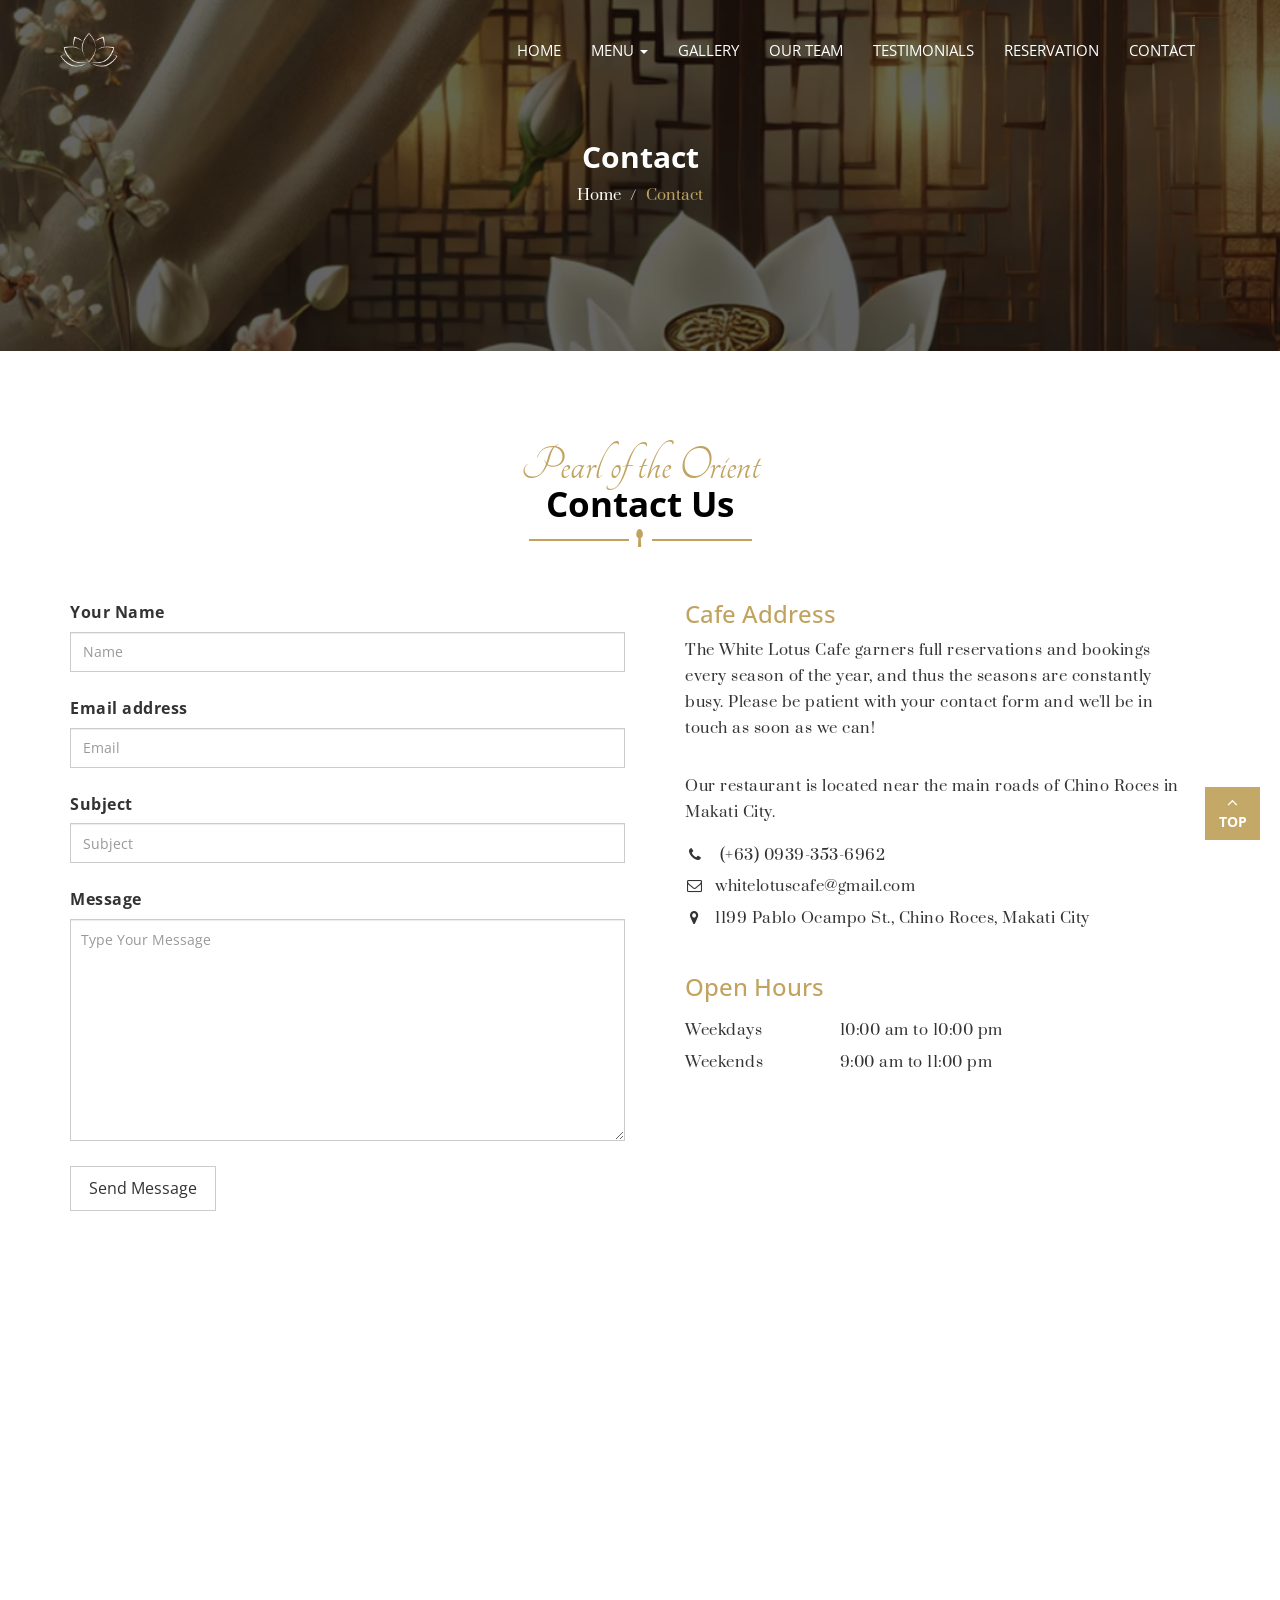
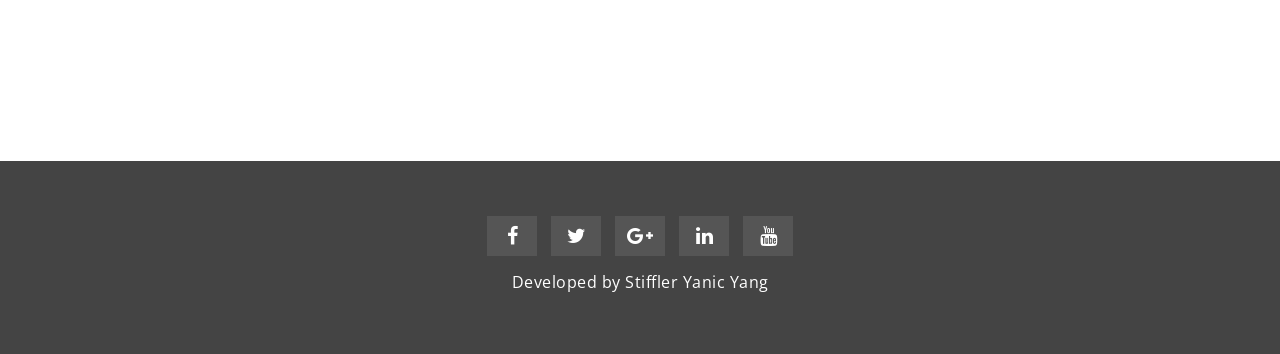
<file: contact.html>
<!DOCTYPE html>
<html lang="en">
<head>
    <meta charset="utf-8">
    <meta http-equiv="X-UA-Compatible" content="IE=edge">
    <meta name="viewport" content="width=device-width, initial-scale=1">    
    <title>WLC | Home</title>

    <!-- Favicon -->
    <link rel="shortcut icon" href="assets/img/favicon.ico" type="image/x-icon">

    <!-- Font awesome -->
    <link href="assets/css/font-awesome.css" rel="stylesheet">
    <!-- Bootstrap -->
    <link href="assets/css/bootstrap.css" rel="stylesheet">   
    <!-- Slick slider -->
    <link rel="stylesheet" type="text/css" href="assets/css/slick.css">    
    <!-- Date Picker -->
    <link rel="stylesheet" type="text/css" href="assets/css/bootstrap-datepicker.css">    
    <!-- Fancybox slider -->
    <link rel="stylesheet" href="assets/css/jquery.fancybox.css" type="text/css" media="screen" /> 
    <!-- Theme color -->
    <link id="switcher" href="assets/css/theme-color/default-theme.css" rel="stylesheet">     

    <!-- Main style sheet -->
    <link href="style.css" rel="stylesheet">    


    <!-- Google Fonts -->
    <link href='https://fonts.googleapis.com/css?family=Tangerine' rel='stylesheet' type='text/css'>        
    <link href='https://fonts.googleapis.com/css?family=Open+Sans' rel='stylesheet' type='text/css'>
    <link href='https://fonts.googleapis.com/css?family=Prata' rel='stylesheet' type='text/css'>
    

    <!-- HTML5 shim and Respond.js for IE8 support of HTML5 elements and media queries -->
    <!-- WARNING: Respond.js doesn't work if you view the page via file:// -->
    <!--[if lt IE 9]>
    <script src="https://oss.maxcdn.com/html5shiv/3.7.2/html5shiv.min.js"></script>
    <script src="https://oss.maxcdn.com/respond/1.4.2/respond.min.js"></script>
    <![endif]-->

</head>




<body>  
<!-- Pre Loader -->
<div id="aa-preloader-area">
    <div class="mu-preloader">
    <img src="assets/img/preloader.gif" alt=" loader img">
    </div>
</div>
<!--START SCROLL TOP BUTTON -->
    <a class="scrollToTop" href="#">
    <i class="fa fa-angle-up"></i>
    <span>Top</span>
    </a>
<!-- END SCROLL TOP BUTTON -->

  <!-- Start header section -->
  <header id="mu-header">  
    <nav class="navbar navbar-default mu-main-navbar" role="navigation">  
      <div class="container">
        <div class="navbar-header">
          <!-- FOR MOBILE VIEW COLLAPSED BUTTON -->
          <button type="button" class="navbar-toggle collapsed" data-toggle="collapse" data-target="#navbar" aria-expanded="false" aria-controls="navbar">
            <span class="sr-only">Toggle navigation</span>
            <span class="icon-bar"></span>
            <span class="icon-bar"></span>
            <span class="icon-bar"></span>
          </button>
          <!-- LOGO -->                                                        
          <a class="navbar-brand" href="index.html"><img src="assets/img/logo.png" alt="Logo img"></a> 
        </div>
        <div id="navbar" class="navbar-collapse collapse">
            <ul id="top-menu" class="nav navbar-nav navbar-right mu-main-nav">
              <li><a href="index.html">HOME</a></li>
              <li class="dropdown">
                <a class="dropdown-toggle" data-toggle="dropdown" href="">MENU <span class="caret"></span></a>
                <ul class="dropdown-menu" role="menu">                
                  <li><a href="menu.html">Restaurant Menu</a></li>
                  <li><a href="regions.html">Regions</a></li>                                        
                </ul>
              </li>                         
                                   
              <li><a href="gallery.html">GALLERY</a></li>
              <li><a href="team.html">OUR TEAM</a></li>
              <li><a href="testimonials.html">TESTIMONIALS</a></li>
              <li><a href="reservation.html">RESERVATION</a></li>  
              <li><a href="contact.html">CONTACT</a></li> 
            </ul>                            
          </div><!--/.nav-collapse -->        
      </div>          
    </nav> 
  </header>
  <!-- End header section -->
 
  <!-- Start Blog banner  -->
  <section id="mu-blog-banner">
    <div class="container">
      <div class="mu-blog-banner-area">
        <h2>Contact</h2>
        <ol class="breadcrumb">
          <li><a href="index.html">Home</a></li>          
          <li class="active">Contact</li>
        </ol>
      </div>
    </div>
  </section>
  <!-- End Blog banner -->  
 

  
  
  <!-- Start Contact section -->
  <section id="mu-contact">
    <div class="container">
      <div class="row">
        <div class="col-md-12">
          <div class="mu-contact-area">
            <div class="mu-title">
              <span class="mu-subtitle">Pearl of the Orient</span>
              <h2>Contact Us</h2>
              <i class="fa fa-spoon"></i>              
              <span class="mu-title-bar"></span>
            </div>
            <div class="mu-contact-content">
              <div class="row">
                <div class="col-md-6">
                  <div class="mu-contact-left">
                    <form class="mu-contact-form">
                      <div class="form-group">
                        <label for="name">Your Name</label>
                        <input type="text" class="form-control" id="name" placeholder="Name">
                      </div>
                      <div class="form-group">
                        <label for="email">Email address</label>
                        <input type="email" class="form-control" id="email" placeholder="Email">
                      </div>                      
                      <div class="form-group">
                        <label for="subject">Subject</label>
                        <input type="text" class="form-control" id="subject" placeholder="Subject">
                      </div>
                      <div class="form-group">
                        <label for="message">Message</label>                        
                        <textarea class="form-control" id="message" cols="30" rows="10" placeholder="Type Your Message"></textarea>
                      </div>                      
                      <button type="submit" class="mu-send-btn">Send Message</button>
                    </form>
                  </div>
                </div>
                <div class="col-md-6">
                  <div class="mu-contact-right">
                    <div class="mu-contact-widget">
                      <h3>Cafe Address</h3>
                      <p>The White Lotus Cafe garners full reservations and bookings every season of the year, and thus the seasons are constantly busy. Please be patient with your contact form and we'll be in touch as soon as we can!</p>
                      <br><p>Our restaurant is located near the main roads of Chino Roces in Makati City. </p>
                      <address>
                        <p><i class="fa fa-phone"></i> (+63) 0939-353-6962</p>
                        <p><i class="fa fa-envelope-o"></i>whitelotuscafe@gmail.com</p>
                        <p><i class="fa fa-map-marker"></i>1199 Pablo Ocampo St., Chino Roces, Makati City</p>
                      </address>
                    </div>
                    <div class="mu-contact-widget">
                      <h3>Open Hours</h3>                      
                      <address>
                        <p><span>Weekdays</span> 10:00 am to 10:00 pm</p>
                        <p><span>Weekends</span> 9:00 am to 11:00 pm</p>
                      </address>
                    </div>
                  </div>
                </div>
              </div>
            </div>
          </div>
        </div>
      </div>
    </div>
  </section>
  <!-- End Contact section -->

  <section id="mu-map">
    <iframe src="https://www.google.com/maps/embed?pb=!1m18!1m12!1m3!1d3861.5718616248782!2d121.01243577510552!3d14.566458885915894!2m3!1f0!2f0!3f0!3m2!1i1024!2i768!4f13.1!3m3!1m2!1s0x3397c9080e6f2abd%3A0x1d5b9be15aad02!2sMap%C3%BAa%20University%20Makati!5e0!3m2!1sen!2sph!4v1741979671880!5m2!1sen!2sph" width="100%" height="100%" frameborder="0"allowfullscreen></iframe>
  </section>

  <footer id="mu-footer">
    <div class="container">
      <div class="row">
        <div class="col-md-12">
        <div class="mu-footer-area">
           <div class="mu-footer-social">
            <a href="fb.com/syjyang"><span class="fa fa-facebook"></span></a>
            <a href="x.com/ync_yng"><span class="fa fa-twitter"></span></a>
            <a href="googleplus.com"><span class="fa fa-google-plus"></span></a>
            <a href="linkedin.com"><span class="fa fa-linkedin"></span></a>
            <a href="youtube.com"><span class="fa fa-youtube"></span></a>
          </div>
          <div class="mu-footer-copyright">
            <p>Developed by Stiffler Yanic Yang</p>
          </div>         
        </div>
      </div>
      </div>
    </div>
  </footer>
  <!-- End Footer -->
  
  <!-- jQuery library -->
  <script src="assets/js/jquery.min.js"></script>  
  <!-- Include all compiled plugins (below), or include individual files as needed -->
  <script src="assets/js/bootstrap.js"></script>   
  <!-- Slick slider -->
  <script type="text/javascript" src="assets/js/slick.js"></script>
  <!-- Counter -->
  <script type="text/javascript" src="assets/js/waypoints.js"></script>
  <script type="text/javascript" src="assets/js/jquery.counterup.js"></script>
  <!-- Date Picker -->
  <script type="text/javascript" src="assets/js/bootstrap-datepicker.js"></script> 
  <!-- Mixit slider -->
  <script type="text/javascript" src="assets/js/jquery.mixitup.js"></script>
  <!-- Add fancyBox -->        
  <script type="text/javascript" src="assets/js/jquery.fancybox.pack.js"></script>

  <!-- Custom js -->
  <script src="assets/js/custom.js"></script> 

  </body>
</html>
</file>
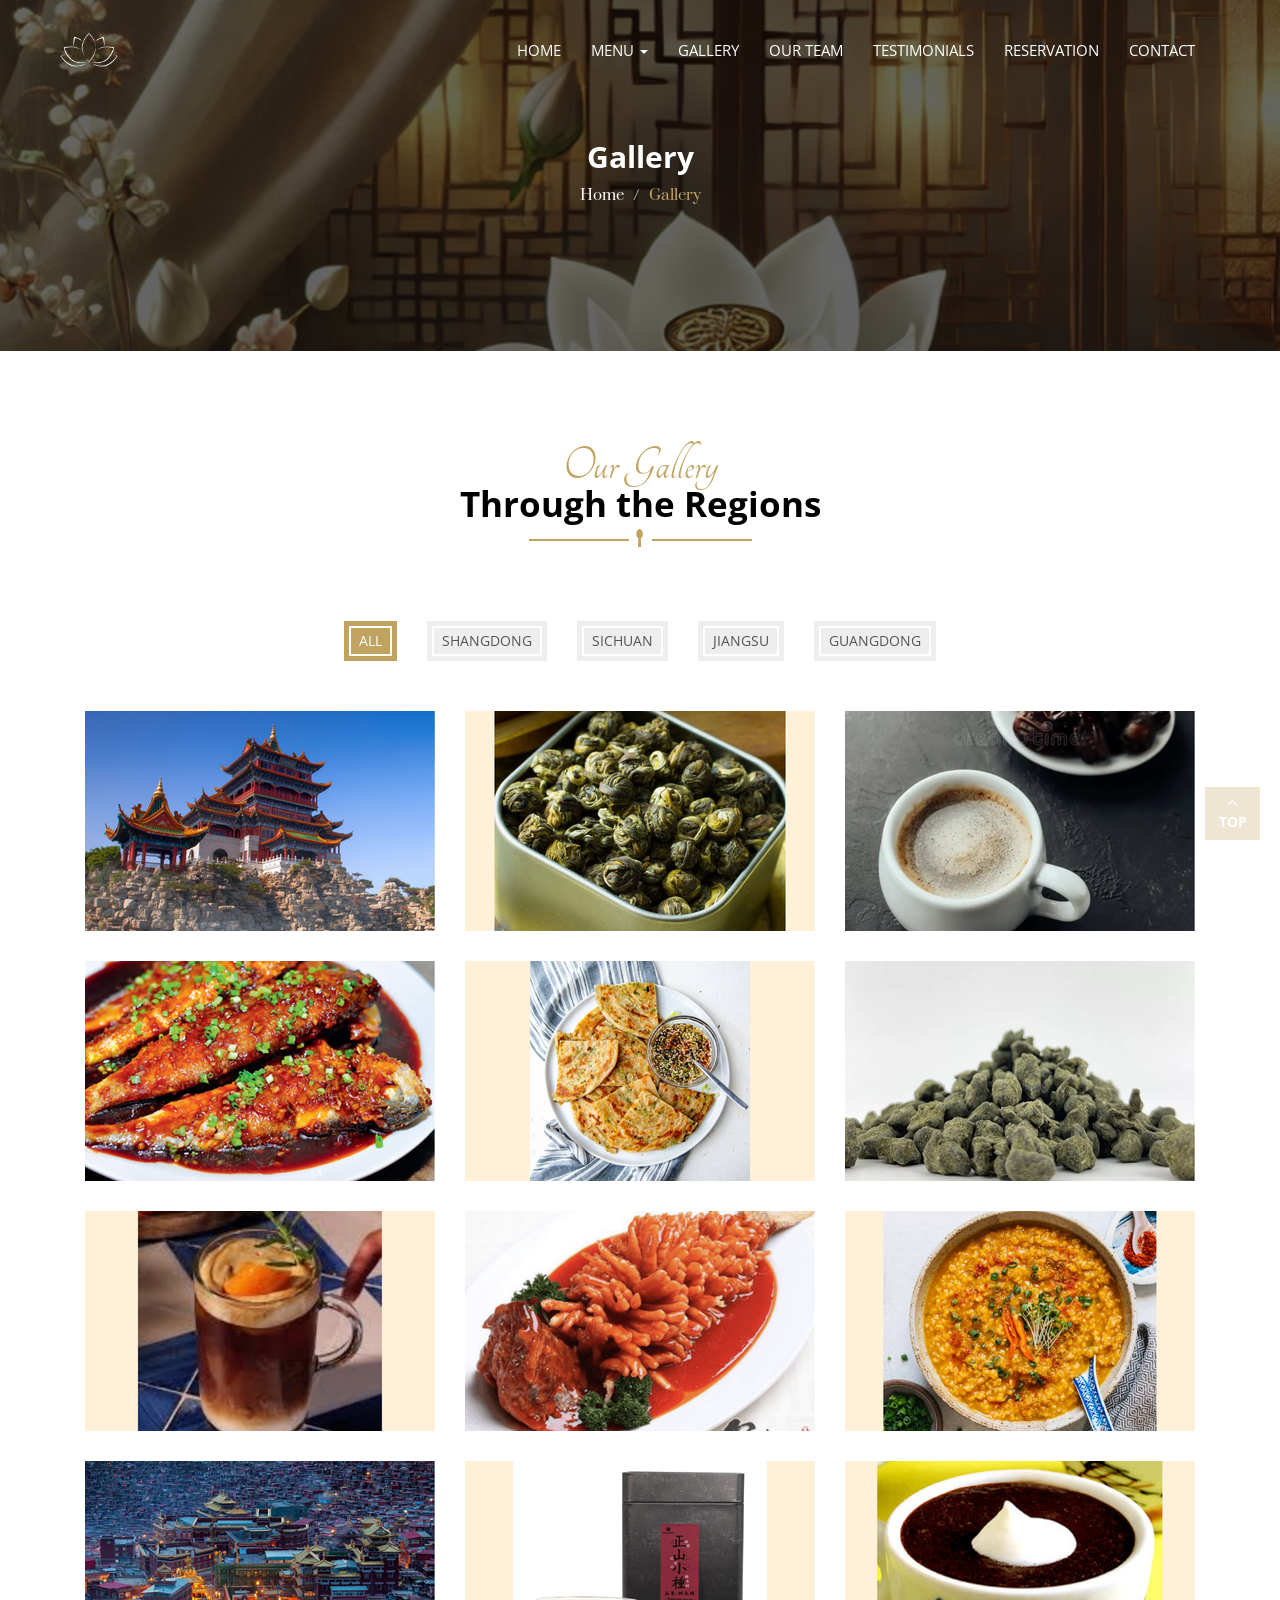
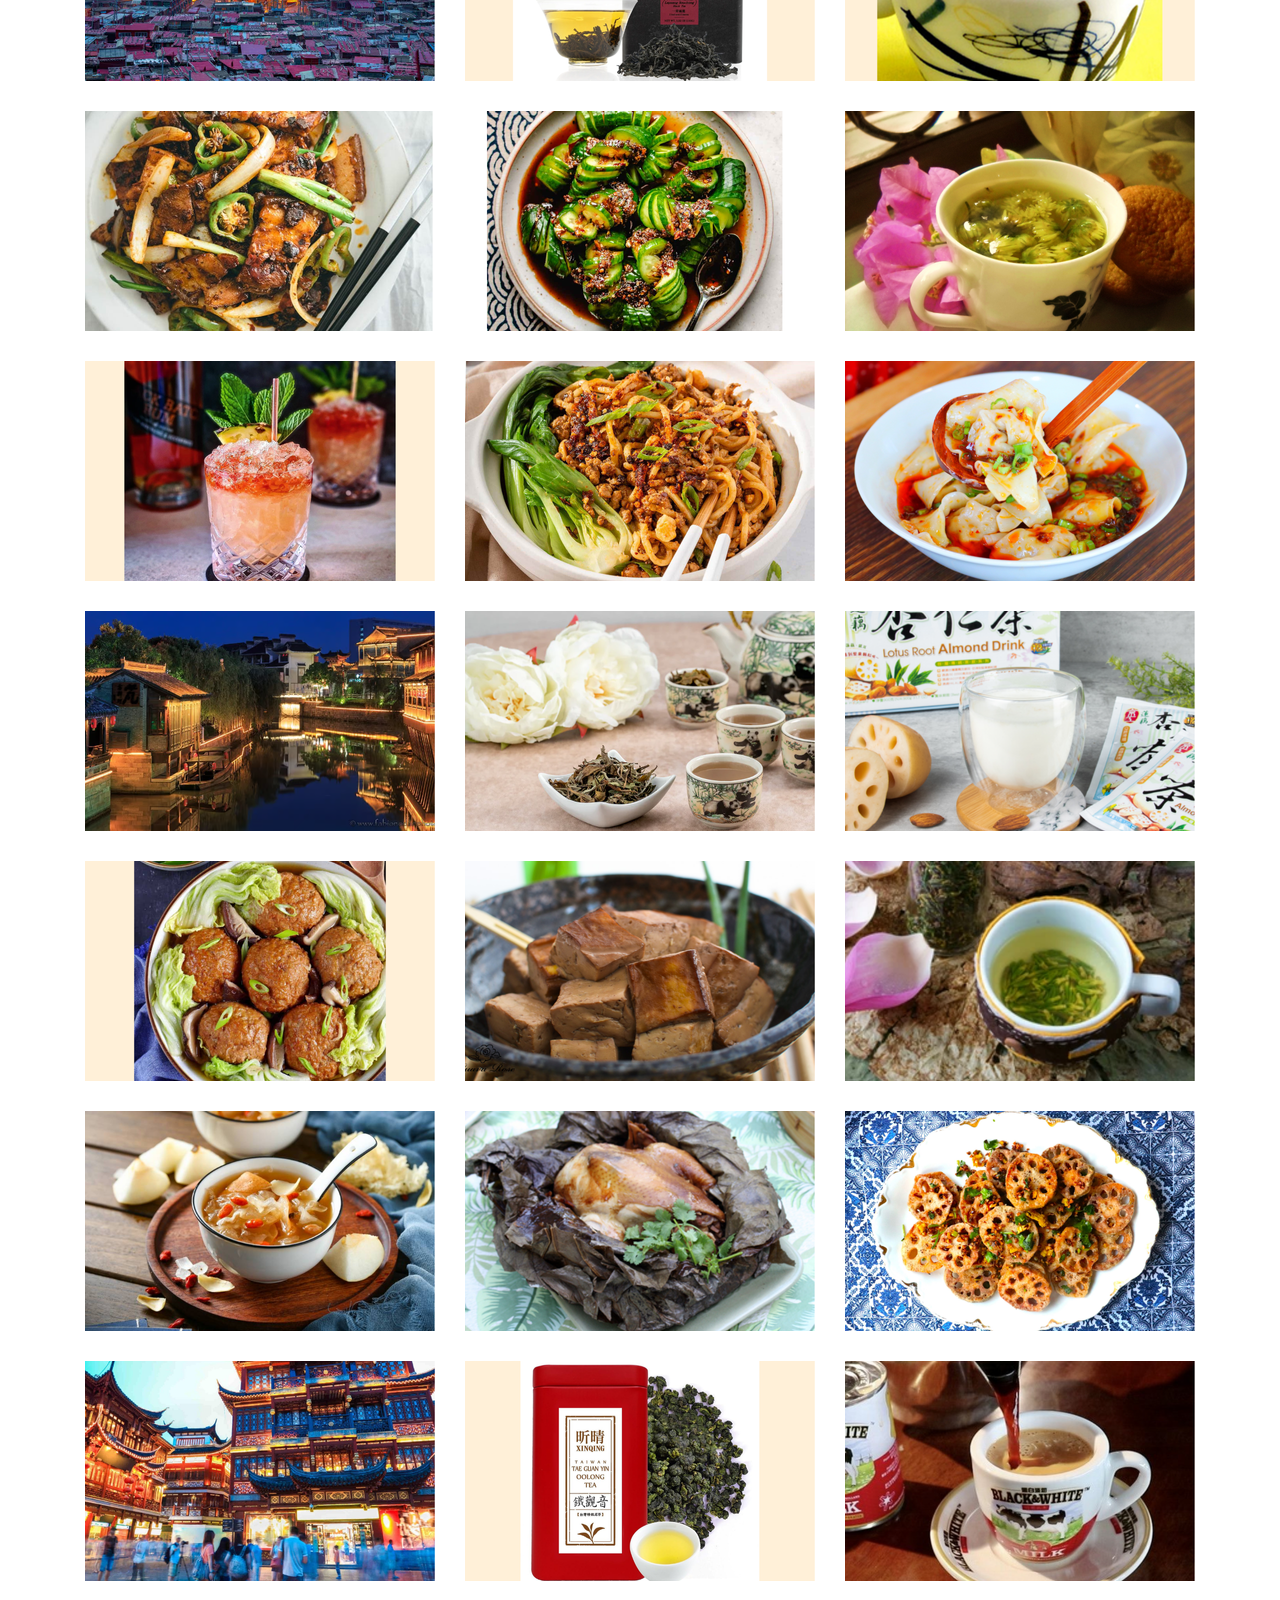
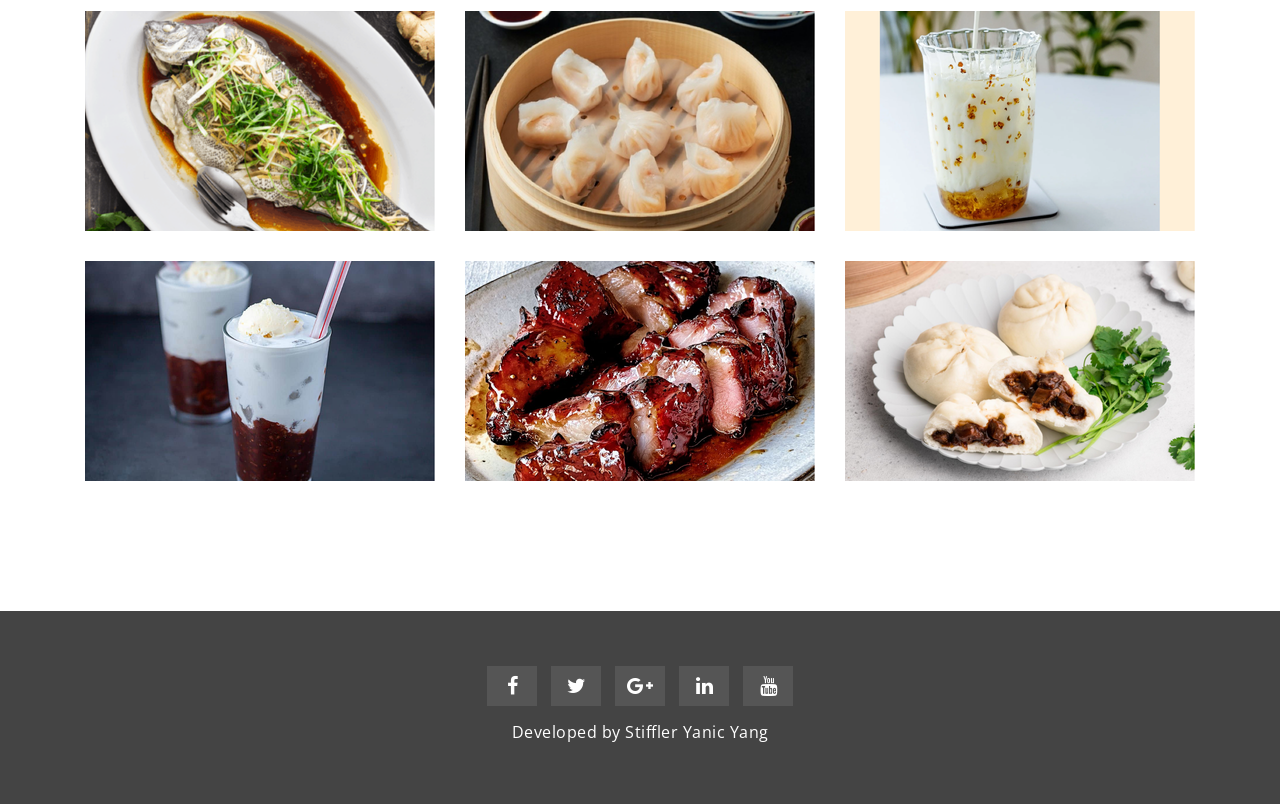
<file: gallery.html>
<!DOCTYPE html>
<html lang="en">
<head>
    <meta charset="utf-8">
    <meta http-equiv="X-UA-Compatible" content="IE=edge">
    <meta name="viewport" content="width=device-width, initial-scale=1">    
    <title>WLC | Home</title>

    <!-- Favicon -->
    <link rel="shortcut icon" href="assets/img/favicon.ico" type="image/x-icon">

    <!-- Font awesome -->
    <link href="assets/css/font-awesome.css" rel="stylesheet">
    <!-- Bootstrap -->
    <link href="assets/css/bootstrap.css" rel="stylesheet">   
    <!-- Slick slider -->
    <link rel="stylesheet" type="text/css" href="assets/css/slick.css">    
    <!-- Date Picker -->
    <link rel="stylesheet" type="text/css" href="assets/css/bootstrap-datepicker.css">    
    <!-- Fancybox slider -->
    <link rel="stylesheet" href="assets/css/jquery.fancybox.css" type="text/css" media="screen" /> 
    <!-- Theme color -->
    <link id="switcher" href="assets/css/theme-color/default-theme.css" rel="stylesheet">     

    <!-- Main style sheet -->
    <link href="style.css" rel="stylesheet">    


    <!-- Google Fonts -->
    <link href='https://fonts.googleapis.com/css?family=Tangerine' rel='stylesheet' type='text/css'>        
    <link href='https://fonts.googleapis.com/css?family=Open+Sans' rel='stylesheet' type='text/css'>
    <link href='https://fonts.googleapis.com/css?family=Prata' rel='stylesheet' type='text/css'>
    

    <!-- HTML5 shim and Respond.js for IE8 support of HTML5 elements and media queries -->
    <!-- WARNING: Respond.js doesn't work if you view the page via file:// -->
    <!--[if lt IE 9]>
    <script src="https://oss.maxcdn.com/html5shiv/3.7.2/html5shiv.min.js"></script>
    <script src="https://oss.maxcdn.com/respond/1.4.2/respond.min.js"></script>
    <![endif]-->

</head>




<body>  
<!-- Pre Loader -->
<div id="aa-preloader-area">
    <div class="mu-preloader">
    <img src="assets/img/preloader.gif" alt=" loader img">
    </div>
</div>
<!--START SCROLL TOP BUTTON -->
    <a class="scrollToTop" href="#">
    <i class="fa fa-angle-up"></i>
    <span>Top</span>
    </a>
<!-- END SCROLL TOP BUTTON -->

  <!-- Start header section -->
  <header id="mu-header">  
    <nav class="navbar navbar-default mu-main-navbar" role="navigation">  
      <div class="container">
        <div class="navbar-header">
          <!-- FOR MOBILE VIEW COLLAPSED BUTTON -->
          <button type="button" class="navbar-toggle collapsed" data-toggle="collapse" data-target="#navbar" aria-expanded="false" aria-controls="navbar">
            <span class="sr-only">Toggle navigation</span>
            <span class="icon-bar"></span>
            <span class="icon-bar"></span>
            <span class="icon-bar"></span>
          </button>
          <!-- LOGO -->                                                        
          <a class="navbar-brand" href="index.html"><img src="assets/img/logo.png" alt="Logo img"></a> 
        </div>
        <div id="navbar" class="navbar-collapse collapse">
            <ul id="top-menu" class="nav navbar-nav navbar-right mu-main-nav">
              <li><a href="index.html">HOME</a></li>
              <li class="dropdown">
                <a class="dropdown-toggle" data-toggle="dropdown" href="">MENU <span class="caret"></span></a>
                <ul class="dropdown-menu" role="menu">                
                  <li><a href="menu.html">Restaurant Menu</a></li>
                  <li><a href="regions.html">Regions</a></li>                                        
                </ul>
              </li>                         
                                   
              <li><a href="gallery.html">GALLERY</a></li>
              <li><a href="team.html">OUR TEAM</a></li>
              <li><a href="testimonials.html">TESTIMONIALS</a></li>
              <li><a href="reservation.html">RESERVATION</a></li>  
              <li><a href="contact.html">CONTACT</a></li> 
            </ul>                            
          </div><!--/.nav-collapse -->        
      </div>          
    </nav> 
  </header>
  <!-- End header section -->
 
  <!-- Start Blog banner  -->
  <section id="mu-blog-banner">
    <div class="container">
      <div class="mu-blog-banner-area">
        <h2>Gallery</h2>
        <ol class="breadcrumb">
          <li><a href="index.html">Home</a></li>          
          <li class="active">Gallery</li>
        </ol>
      </div>
    </div>
  </section>
  <!-- End Blog banner -->  


  

  <!-- Start Gallery -->
  <section id="mu-gallery">
    <div class="container">
      <div class="row">
        <div class="col-md-12">
          <div class="mu-gallery-area">
            <div class="mu-title">
              <span class="mu-subtitle">Our Gallery</span>
              <h2>Through the Regions</h2>
              <i class="fa fa-spoon"></i>              
              <span class="mu-title-bar"></span>
            </div>
            <div class="mu-gallery-content">
              <div class="mu-gallery-top">
                <!-- Start gallery menu -->
                <ul>
                  <li class="filter active" data-filter="all">ALL</li>
                  <li class="filter" data-filter=".food">SHANGDONG</li>
                  <li class="filter" data-filter=".drink">SICHUAN</li>
                  <li class="filter" data-filter=".restaurant">JIANGSU</li>
                  <li class="filter" data-filter=".dinner">GUANGDONG</li>
                </ul>
              </div>



              <!-- Start gallery image -->
              <div class="mu-gallery-body" id="mixit-container">
                <!-- start single gallery image -->
                <div class="mu-single-gallery col-md-4 mix food">
                  <div class="mu-single-gallery-item">
                    <figure class="mu-single-gallery-img">
                      <a href="#"><img alt="img" src="assets/img/gallery/small/s9.png"></a>
                      <figcaption>
                        <h4>Shangdong</h4>
                      </figcaption>
                    </figure>
                    <div class="mu-single-gallery-info">
                      <a href="assets/img/gallery/big/s9.png" data-fancybox-group="gallery" class="fancybox">
                        <img src="assets/img/plus.png" alt="plus icon img">
                      </a>
                    </div>                  
                  </div>
                </div>
                <!-- End single gallery image -->


                 <!-- start single gallery image -->
                 <div class="mu-single-gallery col-md-4 mix food">
                  <div class="mu-single-gallery-item">
                    <figure class="mu-single-gallery-img">
                      <a href="#"><img alt="img" src="assets/img/gallery/small/s1.png"></a>
                    </figure>
                    <div class="mu-single-gallery-info">
                      <a href="assets/img/gallery/big/s1.png" data-fancybox-group="gallery" class="fancybox">
                        <img src="assets/img/plus.png" alt="plus icon img">
                      </a>
                    </div>                  
                  </div>
                </div>               
                <!-- End single gallery image -->


                <div class="mu-single-gallery col-md-4 mix food">
                  <div class="mu-single-gallery-item">
                    <figure class="mu-single-gallery-img">
                      <a href="#"><img alt="img" src="assets/img/gallery/small/s3.png"></a>
                    </figure>
                    <div class="mu-single-gallery-info">
                      <a href="assets/img/gallery/big/s3.png" data-fancybox-group="gallery" class="fancybox">
                        <img src="assets/img/plus.png" alt="plus icon img">
                      </a>
                    </div>                  
                  </div>
                </div>       


                <div class="mu-single-gallery col-md-4 mix food">
                  <div class="mu-single-gallery-item">
                    <figure class="mu-single-gallery-img">
                      <a href="#"><img alt="img" src="assets/img/gallery/small/s5.png"></a>
                    </figure>
                    <div class="mu-single-gallery-info">
                      <a href="assets/img/gallery/big/s5.png" data-fancybox-group="gallery" class="fancybox">
                        <img src="assets/img/plus.png" alt="plus icon img">
                      </a>
                    </div>                  
                  </div>
                </div>       


                <div class="mu-single-gallery col-md-4 mix food">
                  <div class="mu-single-gallery-item">
                    <figure class="mu-single-gallery-img">
                      <a href="#"><img alt="img" src="assets/img/gallery/small/s7.png"></a>
                    </figure>
                    <div class="mu-single-gallery-info">
                      <a href="assets/img/gallery/big/s7.png" data-fancybox-group="gallery" class="fancybox">
                        <img src="assets/img/plus.png" alt="plus icon img">
                      </a>
                    </div>                  
                  </div>
                </div>       



                <div class="mu-single-gallery col-md-4 mix food">
                  <div class="mu-single-gallery-item">
                    <figure class="mu-single-gallery-img">
                      <a href="#"><img alt="img" src="assets/img/gallery/small/s2.png"></a>
                    </figure>
                    <div class="mu-single-gallery-info">
                      <a href="assets/img/gallery/big/s2.png" data-fancybox-group="gallery" class="fancybox">
                        <img src="assets/img/plus.png" alt="plus icon img">
                      </a>
                    </div>                  
                  </div>
                </div>       



                <div class="mu-single-gallery col-md-4 mix food">
                  <div class="mu-single-gallery-item">
                    <figure class="mu-single-gallery-img">
                      <a href="#"><img alt="img" src="assets/img/gallery/small/s4.png"></a>
                    </figure>
                    <div class="mu-single-gallery-info">
                      <a href="assets/img/gallery/big/s4.png" data-fancybox-group="gallery" class="fancybox">
                        <img src="assets/img/plus.png" alt="plus icon img">
                      </a>
                    </div>                  
                  </div>
                </div>       



                <div class="mu-single-gallery col-md-4 mix food">
                  <div class="mu-single-gallery-item">
                    <figure class="mu-single-gallery-img">
                      <a href="#"><img alt="img" src="assets/img/gallery/small/s6.png"></a>
                    </figure>
                    <div class="mu-single-gallery-info">
                      <a href="assets/img/gallery/big/s6.png" data-fancybox-group="gallery" class="fancybox">
                        <img src="assets/img/plus.png" alt="plus icon img">
                      </a>
                    </div>                  
                  </div>
                </div>       


                <div class="mu-single-gallery col-md-4 mix food">
                  <div class="mu-single-gallery-item">
                    <figure class="mu-single-gallery-img">
                      <a href="#"><img alt="img" src="assets/img/gallery/small/s8.png"></a>
                    </figure>
                    <div class="mu-single-gallery-info">
                      <a href="assets/img/gallery/big/s8.png" data-fancybox-group="gallery" class="fancybox">
                        <img src="assets/img/plus.png" alt="plus icon img">
                      </a>
                    </div>                  
                  </div>
                </div>       

                <!-- start single gallery image -->
                <div class="mu-single-gallery col-md-4 mix drink">
                  <div class="mu-single-gallery-item">
                    <figure class="mu-single-gallery-img">
                      <a href="#"><img alt="img" src="assets/img/gallery/small/si9.png"></a>
                    </figure>
                    <div class="mu-single-gallery-info">
                      <a href="assets/img/gallery/big/si9.png" data-fancybox-group="gallery" class="fancybox">
                        <img src="assets/img/plus.png" alt="plus icon img">
                      </a>
                    </div>                  
                  </div>
                </div>               
                <!-- End single gallery image -->

                <div class="mu-single-gallery col-md-4 mix drink">
                  <div class="mu-single-gallery-item">
                    <figure class="mu-single-gallery-img">
                      <a href="#"><img alt="img" src="assets/img/gallery/small/si1.png"></a>
                    </figure>
                    <div class="mu-single-gallery-info">
                      <a href="assets/img/gallery/big/si1.png" data-fancybox-group="gallery" class="fancybox">
                        <img src="assets/img/plus.png" alt="plus icon img">
                      </a>
                    </div>                  
                  </div>
                </div>               


                <div class="mu-single-gallery col-md-4 mix drink">
                  <div class="mu-single-gallery-item">
                    <figure class="mu-single-gallery-img">
                      <a href="#"><img alt="img" src="assets/img/gallery/small/si3.png"></a>
                    </figure>
                    <div class="mu-single-gallery-info">
                      <a href="assets/img/gallery/big/si3.png" data-fancybox-group="gallery" class="fancybox">
                        <img src="assets/img/plus.png" alt="plus icon img">
                      </a>
                    </div>                  
                  </div>
                </div>               



                <div class="mu-single-gallery col-md-4 mix drink">
                  <div class="mu-single-gallery-item">
                    <figure class="mu-single-gallery-img">
                      <a href="#"><img alt="img" src="assets/img/gallery/small/si5.png"></a>
                    </figure>
                    <div class="mu-single-gallery-info">
                      <a href="assets/img/gallery/big/si5.png" data-fancybox-group="gallery" class="fancybox">
                        <img src="assets/img/plus.png" alt="plus icon img">
                      </a>
                    </div>                  
                  </div>
                </div>               



                <div class="mu-single-gallery col-md-4 mix drink">
                  <div class="mu-single-gallery-item">
                    <figure class="mu-single-gallery-img">
                      <a href="#"><img alt="img" src="assets/img/gallery/small/si7.png"></a>
                    </figure>
                    <div class="mu-single-gallery-info">
                      <a href="assets/img/gallery/big/si7.png" data-fancybox-group="gallery" class="fancybox">
                        <img src="assets/img/plus.png" alt="plus icon img">
                      </a>
                    </div>                  
                  </div>
                </div>               



                <div class="mu-single-gallery col-md-4 mix drink">
                  <div class="mu-single-gallery-item">
                    <figure class="mu-single-gallery-img">
                      <a href="#"><img alt="img" src="assets/img/gallery/small/si2.png"></a>
                    </figure>
                    <div class="mu-single-gallery-info">
                      <a href="assets/img/gallery/big/si2.png" data-fancybox-group="gallery" class="fancybox">
                        <img src="assets/img/plus.png" alt="plus icon img">
                      </a>
                    </div>                  
                  </div>
                </div>               



                <div class="mu-single-gallery col-md-4 mix drink">
                  <div class="mu-single-gallery-item">
                    <figure class="mu-single-gallery-img">
                      <a href="#"><img alt="img" src="assets/img/gallery/small/si4.png"></a>
                    </figure>
                    <div class="mu-single-gallery-info">
                      <a href="assets/img/gallery/big/si4.png" data-fancybox-group="gallery" class="fancybox">
                        <img src="assets/img/plus.png" alt="plus icon img">
                      </a>
                    </div>                  
                  </div>
                </div>               



                <div class="mu-single-gallery col-md-4 mix drink">
                  <div class="mu-single-gallery-item">
                    <figure class="mu-single-gallery-img">
                      <a href="#"><img alt="img" src="assets/img/gallery/small/si6.png"></a>
                    </figure>
                    <div class="mu-single-gallery-info">
                      <a href="assets/img/gallery/big/si6.png" data-fancybox-group="gallery" class="fancybox">
                        <img src="assets/img/plus.png" alt="plus icon img">
                      </a>
                    </div>                  
                  </div>
                </div>               


                <div class="mu-single-gallery col-md-4 mix drink">
                  <div class="mu-single-gallery-item">
                    <figure class="mu-single-gallery-img">
                      <a href="#"><img alt="img" src="assets/img/gallery/small/si8.png"></a>
                    </figure>
                    <div class="mu-single-gallery-info">
                      <a href="assets/img/gallery/big/si8.png" data-fancybox-group="gallery" class="fancybox">
                        <img src="assets/img/plus.png" alt="plus icon img">
                      </a>
                    </div>                  
                  </div>
                </div>               



                <!-- start single gallery image -->
                <div class="mu-single-gallery col-md-4 mix restaurant">                  
                  <div class="mu-single-gallery-item">
                    <figure class="mu-single-gallery-img">
                      <a href="#"><img alt="img" src="assets/img/gallery/small/j9.png"></a>
                    </figure>
                    <div class="mu-single-gallery-info">
                      <a href="assets/img/gallery/big/j9.png" data-fancybox-group="gallery" class="fancybox">
                        <img src="assets/img/plus.png" alt="plus icon img">
                      </a>
                    </div>
                  </div>
                </div>               
                <!-- End single gallery image -->


                <div class="mu-single-gallery col-md-4 mix restaurant">                  
                  <div class="mu-single-gallery-item">
                    <figure class="mu-single-gallery-img">
                      <a href="#"><img alt="img" src="assets/img/gallery/small/j1.png"></a>
                    </figure>
                    <div class="mu-single-gallery-info">
                      <a href="assets/img/gallery/big/j1.png" data-fancybox-group="gallery" class="fancybox">
                        <img src="assets/img/plus.png" alt="plus icon img">
                      </a>
                    </div>
                  </div>
                </div>          


                <div class="mu-single-gallery col-md-4 mix restaurant">                  
                  <div class="mu-single-gallery-item">
                    <figure class="mu-single-gallery-img">
                      <a href="#"><img alt="img" src="assets/img/gallery/small/j3.png"></a>
                    </figure>
                    <div class="mu-single-gallery-info">
                      <a href="assets/img/gallery/big/j3.png" data-fancybox-group="gallery" class="fancybox">
                        <img src="assets/img/plus.png" alt="plus icon img">
                      </a>
                    </div>
                  </div>
                </div>          


                <div class="mu-single-gallery col-md-4 mix restaurant">                  
                  <div class="mu-single-gallery-item">
                    <figure class="mu-single-gallery-img">
                      <a href="#"><img alt="img" src="assets/img/gallery/small/j5.png"></a>
                    </figure>
                    <div class="mu-single-gallery-info">
                      <a href="assets/img/gallery/big/j5.png" data-fancybox-group="gallery" class="fancybox">
                        <img src="assets/img/plus.png" alt="plus icon img">
                      </a>
                    </div>
                  </div>
                </div>          


                <div class="mu-single-gallery col-md-4 mix restaurant">                  
                  <div class="mu-single-gallery-item">
                    <figure class="mu-single-gallery-img">
                      <a href="#"><img alt="img" src="assets/img/gallery/small/j7.png"></a>
                    </figure>
                    <div class="mu-single-gallery-info">
                      <a href="assets/img/gallery/big/j7.png" data-fancybox-group="gallery" class="fancybox">
                        <img src="assets/img/plus.png" alt="plus icon img">
                      </a>
                    </div>
                  </div>
                </div>          


                <div class="mu-single-gallery col-md-4 mix restaurant">                  
                  <div class="mu-single-gallery-item">
                    <figure class="mu-single-gallery-img">
                      <a href="#"><img alt="img" src="assets/img/gallery/small/j2.png"></a>
                    </figure>
                    <div class="mu-single-gallery-info">
                      <a href="assets/img/gallery/big/j2.png" data-fancybox-group="gallery" class="fancybox">
                        <img src="assets/img/plus.png" alt="plus icon img">
                      </a>
                    </div>
                  </div>
                </div>          


                <div class="mu-single-gallery col-md-4 mix restaurant">                  
                  <div class="mu-single-gallery-item">
                    <figure class="mu-single-gallery-img">
                      <a href="#"><img alt="img" src="assets/img/gallery/small/j4.png"></a>
                    </figure>
                    <div class="mu-single-gallery-info">
                      <a href="assets/img/gallery/big/j4.png" data-fancybox-group="gallery" class="fancybox">
                        <img src="assets/img/plus.png" alt="plus icon img">
                      </a>
                    </div>
                  </div>
                </div>          


                <div class="mu-single-gallery col-md-4 mix restaurant">                  
                  <div class="mu-single-gallery-item">
                    <figure class="mu-single-gallery-img">
                      <a href="#"><img alt="img" src="assets/img/gallery/small/j6.png"></a>
                    </figure>
                    <div class="mu-single-gallery-info">
                      <a href="assets/img/gallery/big/j6.png" data-fancybox-group="gallery" class="fancybox">
                        <img src="assets/img/plus.png" alt="plus icon img">
                      </a>
                    </div>
                  </div>
                </div>          


                <div class="mu-single-gallery col-md-4 mix restaurant">                  
                  <div class="mu-single-gallery-item">
                    <figure class="mu-single-gallery-img">
                      <a href="#"><img alt="img" src="assets/img/gallery/small/j8.png"></a>
                    </figure>
                    <div class="mu-single-gallery-info">
                      <a href="assets/img/gallery/big/j8.png" data-fancybox-group="gallery" class="fancybox">
                        <img src="assets/img/plus.png" alt="plus icon img">
                      </a>
                    </div>
                  </div>
                </div>          


                <!-- start single gallery image -->
                <div class="mu-single-gallery col-md-4 mix dinner">                  
                  <div class="mu-single-gallery-item">
                    <figure class="mu-single-gallery-img">
                      <a href="#"><img alt="img" src="assets/img/gallery/small/g9.png"></a>
                    </figure>
                    <div class="mu-single-gallery-info">
                      <a href="assets/img/gallery/big/g9.png" data-fancybox-group="gallery" class="fancybox">
                        <img src="assets/img/plus.png" alt="plus icon img">
                      </a>
                    </div>                  
                  </div>
                </div>
                <!-- End single gallery image -->


                <div class="mu-single-gallery col-md-4 mix dinner">                  
                  <div class="mu-single-gallery-item">
                    <figure class="mu-single-gallery-img">
                      <a href="#"><img alt="img" src="assets/img/gallery/small/g1.png"></a>
                    </figure>
                    <div class="mu-single-gallery-info">
                      <a href="assets/img/gallery/big/g1.png" data-fancybox-group="gallery" class="fancybox">
                        <img src="assets/img/plus.png" alt="plus icon img">
                      </a>
                    </div>                  
                  </div>
                </div>


                <div class="mu-single-gallery col-md-4 mix dinner">                  
                  <div class="mu-single-gallery-item">
                    <figure class="mu-single-gallery-img">
                      <a href="#"><img alt="img" src="assets/img/gallery/small/g3.png"></a>
                    </figure>
                    <div class="mu-single-gallery-info">
                      <a href="assets/img/gallery/big/g3.png" data-fancybox-group="gallery" class="fancybox">
                        <img src="assets/img/plus.png" alt="plus icon img">
                      </a>
                    </div>                  
                  </div>
                </div>


                <div class="mu-single-gallery col-md-4 mix dinner">                  
                  <div class="mu-single-gallery-item">
                    <figure class="mu-single-gallery-img">
                      <a href="#"><img alt="img" src="assets/img/gallery/small/g5.png"></a>
                    </figure>
                    <div class="mu-single-gallery-info">
                      <a href="assets/img/gallery/big/g5.png" data-fancybox-group="gallery" class="fancybox">
                        <img src="assets/img/plus.png" alt="plus icon img">
                      </a>
                    </div>                  
                  </div>
                </div>



                <div class="mu-single-gallery col-md-4 mix dinner">                  
                  <div class="mu-single-gallery-item">
                    <figure class="mu-single-gallery-img">
                      <a href="#"><img alt="img" src="assets/img/gallery/small/g7.png"></a>
                    </figure>
                    <div class="mu-single-gallery-info">
                      <a href="assets/img/gallery/big/g7.png" data-fancybox-group="gallery" class="fancybox">
                        <img src="assets/img/plus.png" alt="plus icon img">
                      </a>
                    </div>                  
                  </div>
                </div>


                <div class="mu-single-gallery col-md-4 mix dinner">                  
                  <div class="mu-single-gallery-item">
                    <figure class="mu-single-gallery-img">
                      <a href="#"><img alt="img" src="assets/img/gallery/small/g2.png"></a>
                    </figure>
                    <div class="mu-single-gallery-info">
                      <a href="assets/img/gallery/big/g2.png" data-fancybox-group="gallery" class="fancybox">
                        <img src="assets/img/plus.png" alt="plus icon img">
                      </a>
                    </div>                  
                  </div>
                </div>


                <div class="mu-single-gallery col-md-4 mix dinner">                  
                  <div class="mu-single-gallery-item">
                    <figure class="mu-single-gallery-img">
                      <a href="#"><img alt="img" src="assets/img/gallery/small/g4.png"></a>
                    </figure>
                    <div class="mu-single-gallery-info">
                      <a href="assets/img/gallery/big/g4.png" data-fancybox-group="gallery" class="fancybox">
                        <img src="assets/img/plus.png" alt="plus icon img">
                      </a>
                    </div>                  
                  </div>
                </div>


                <div class="mu-single-gallery col-md-4 mix dinner">                  
                  <div class="mu-single-gallery-item">
                    <figure class="mu-single-gallery-img">
                      <a href="#"><img alt="img" src="assets/img/gallery/small/g6.png"></a>
                    </figure>
                    <div class="mu-single-gallery-info">
                      <a href="assets/img/gallery/big/g6.png" data-fancybox-group="gallery" class="fancybox">
                        <img src="assets/img/plus.png" alt="plus icon img">
                      </a>
                    </div>                  
                  </div>
                </div>


                <div class="mu-single-gallery col-md-4 mix dinner">                  
                  <div class="mu-single-gallery-item">
                    <figure class="mu-single-gallery-img">
                      <a href="#"><img alt="img" src="assets/img/gallery/small/g8.png"></a>
                    </figure>
                    <div class="mu-single-gallery-info">
                      <a href="assets/img/gallery/big/g8.png" data-fancybox-group="gallery" class="fancybox">
                        <img src="assets/img/plus.png" alt="plus icon img">
                      </a>
                    </div>                  
                  </div>
                </div>

        
              </div>
            </div>
          </div>
        </div>
      </div>
    </div>
  </section>
  <!-- End Gallery -->


  <footer id="mu-footer">
    <div class="container">
      <div class="row">
        <div class="col-md-12">
        <div class="mu-footer-area">
           <div class="mu-footer-social">
            <a href="fb.com/syjyang"><span class="fa fa-facebook"></span></a>
            <a href="x.com/ync_yng"><span class="fa fa-twitter"></span></a>
            <a href="googleplus.com"><span class="fa fa-google-plus"></span></a>
            <a href="linkedin.com"><span class="fa fa-linkedin"></span></a>
            <a href="youtube.com"><span class="fa fa-youtube"></span></a>
          </div>
          <div class="mu-footer-copyright">
            <p>Developed by Stiffler Yanic Yang</p>
          </div>         
        </div>
      </div>
      </div>
    </div>
  </footer>
  <!-- End Footer -->
  <!-- jQuery library -->
  <script src="assets/js/jquery.min.js"></script>  
  <!-- Include all compiled plugins (below), or include individual files as needed -->
  <script src="assets/js/bootstrap.js"></script>   
  <!-- Slick slider -->
  <script type="text/javascript" src="assets/js/slick.js"></script>
  <!-- Counter -->
  <script type="text/javascript" src="assets/js/waypoints.js"></script>
  <script type="text/javascript" src="assets/js/jquery.counterup.js"></script>
  <!-- Date Picker -->
  <script type="text/javascript" src="assets/js/bootstrap-datepicker.js"></script> 
  <!-- Mixit slider -->
  <script type="text/javascript" src="assets/js/jquery.mixitup.js"></script>
  <!-- Add fancyBox -->        
  <script type="text/javascript" src="assets/js/jquery.fancybox.pack.js"></script>

  <!-- Custom js -->
  <script src="assets/js/custom.js"></script> 

  </body>
</html>
</file>
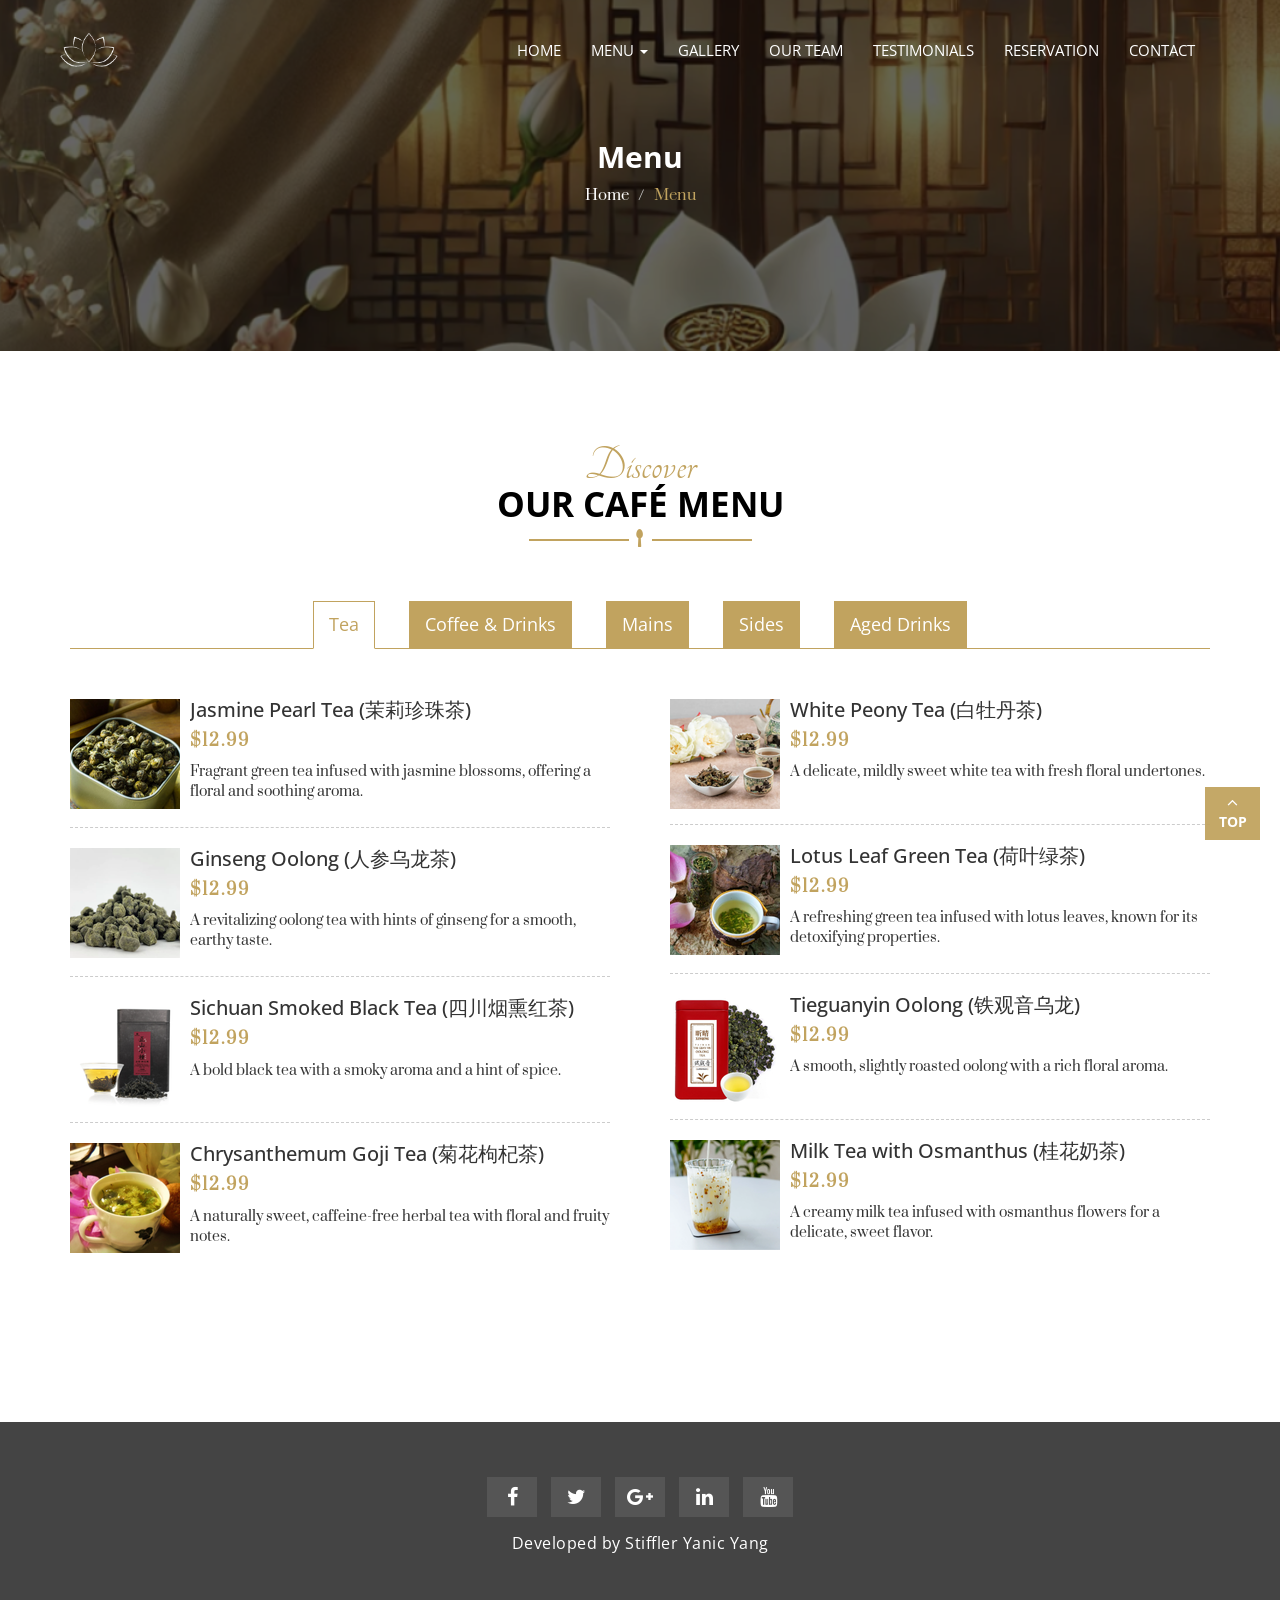
<file: menu.html>
<!DOCTYPE html>
<html lang="en">
<head>
    <meta charset="utf-8">
    <meta http-equiv="X-UA-Compatible" content="IE=edge">
    <meta name="viewport" content="width=device-width, initial-scale=1">    
    <title>WLC | Home</title>

    <!-- Favicon -->
    <link rel="shortcut icon" href="assets/img/favicon.ico" type="image/x-icon">

    <!-- Font awesome -->
    <link href="assets/css/font-awesome.css" rel="stylesheet">
    <!-- Bootstrap -->
    <link href="assets/css/bootstrap.css" rel="stylesheet">   
    <!-- Slick slider -->
    <link rel="stylesheet" type="text/css" href="assets/css/slick.css">    
    <!-- Date Picker -->
    <link rel="stylesheet" type="text/css" href="assets/css/bootstrap-datepicker.css">    
    <!-- Fancybox slider -->
    <link rel="stylesheet" href="assets/css/jquery.fancybox.css" type="text/css" media="screen" /> 
    <!-- Theme color -->
    <link id="switcher" href="assets/css/theme-color/default-theme.css" rel="stylesheet">     

    <!-- Main style sheet -->
    <link href="style.css" rel="stylesheet">    


    <!-- Google Fonts -->
    <link href='https://fonts.googleapis.com/css?family=Tangerine' rel='stylesheet' type='text/css'>        
    <link href='https://fonts.googleapis.com/css?family=Open+Sans' rel='stylesheet' type='text/css'>
    <link href='https://fonts.googleapis.com/css?family=Prata' rel='stylesheet' type='text/css'>
    

    <!-- HTML5 shim and Respond.js for IE8 support of HTML5 elements and media queries -->
    <!-- WARNING: Respond.js doesn't work if you view the page via file:// -->
    <!--[if lt IE 9]>
    <script src="https://oss.maxcdn.com/html5shiv/3.7.2/html5shiv.min.js"></script>
    <script src="https://oss.maxcdn.com/respond/1.4.2/respond.min.js"></script>
    <![endif]-->

</head>




<body>  
<!-- Pre Loader -->
<div id="aa-preloader-area">
    <div class="mu-preloader">
    <img src="assets/img/preloader.gif" alt=" loader img">
    </div>
</div>
<!--START SCROLL TOP BUTTON -->
    <a class="scrollToTop" href="#">
    <i class="fa fa-angle-up"></i>
    <span>Top</span>
    </a>
<!-- END SCROLL TOP BUTTON -->

  <!-- Start header section -->
  <header id="mu-header">  
    <nav class="navbar navbar-default mu-main-navbar" role="navigation">  
        <div class="container">
          <div class="navbar-header">
            <!-- FOR MOBILE VIEW COLLAPSED BUTTON -->
            <button type="button" class="navbar-toggle collapsed" data-toggle="collapse" data-target="#navbar" aria-expanded="false" aria-controls="navbar">
              <span class="sr-only">Toggle navigation</span>
              <span class="icon-bar"></span>
              <span class="icon-bar"></span>
              <span class="icon-bar"></span>
            </button>
            <!-- LOGO -->                                                        
            <a class="navbar-brand" href="index.html"><img src="assets/img/logo.png" alt="Logo img"></a> 
          </div>
          <div id="navbar" class="navbar-collapse collapse">
              <ul id="top-menu" class="nav navbar-nav navbar-right mu-main-nav">
                <li><a href="index.html">HOME</a></li>
                <li class="dropdown">
                  <a class="dropdown-toggle" data-toggle="dropdown" href="">MENU <span class="caret"></span></a>
                  <ul class="dropdown-menu" role="menu">                
                    <li><a href="menu.html">Restaurant Menu</a></li>
                    <li><a href="regions.html">Regions</a></li>                                        
                  </ul>
                </li>                         
                                     
                <li><a href="gallery.html">GALLERY</a></li>
                <li><a href="team.html">OUR TEAM</a></li>
                <li><a href="testimonials.html">TESTIMONIALS</a></li>
                <li><a href="reservation.html">RESERVATION</a></li>  
                <li><a href="contact.html">CONTACT</a></li> 
              </ul>                            
            </div><!--/.nav-collapse -->        
        </div>          
      </nav> 
  </header>
  <!-- End header section -->
 
  <!-- Start Blog banner  -->
  <section id="mu-blog-banner">
    <div class="container">
      <div class="mu-blog-banner-area">
        <h2>Menu</h2>
        <ol class="breadcrumb">
          <li><a href="index.html">Home</a></li>          
          <li class="active">Menu</li>
        </ol>
      </div>
    </div>
  </section>
  <!-- End Blog banner -->  
 
 
  <!-- Start Restaurant Menu -->
  <section id="mu-restaurant-menu">
    <div class="container">
      <div class="row">
        <div class="col-md-12">
          <div class="mu-restaurant-menu-area">
            <div class="mu-title">
              <span class="mu-subtitle">Discover</span>
              <h2>OUR CAFÉ MENU</h2>
              <i class="fa fa-spoon"></i>              
              <span class="mu-title-bar"></span>
            </div>
            <div class="mu-restaurant-menu-content">
              <ul class="nav nav-tabs mu-restaurant-menu">
                <li class="active"><a href="#tea" data-toggle="tab">Tea</a></li>
                <li><a href="#coffee" data-toggle="tab">Coffee & Drinks</a></li>
                <li><a href="#mains" data-toggle="tab">Mains</a></li>
                <li><a href="#sides" data-toggle="tab">Sides</a></li>
                <li><a href="#adrinks" data-toggle="tab">Aged Drinks</a></li>
              </ul>

              <!-- Tab panes -->
              <div class="tab-content">
                <div class="tab-pane fade in active" id="tea">
                  <div class="mu-tab-content-area">
                    <div class="row">
                      <div class="col-md-6">
                        <div class="mu-tab-content-left">
                          <ul class="mu-menu-item-nav">
                            <li>
                              <div class="media">
                                <div class="media-left">
                                  <a href="#">
                                    <img class="media-object" src="assets/img/menu/t1.png" alt="img">
                                  </a>
                                </div>
                                <div class="media-body">
                                  <h4 class="media-heading"><a href="#">Jasmine Pearl Tea (茉莉珍珠茶)</a></h4>
                                  <span class="mu-menu-price">$12.99</span>
                                  <p>Fragrant green tea infused with jasmine blossoms, offering a floral and soothing aroma.</p>
                                </div>
                              </div>
                            </li>
                             <li>
                              <div class="media">
                                <div class="media-left">
                                  <a href="#">
                                    <img class="media-object" src="assets/img/menu/t2.png" alt="img">
                                  </a>
                                </div>
                                <div class="media-body">
                                  <h4 class="media-heading"><a href="#">Ginseng Oolong (人参乌龙茶)</a></h4>
                                  <span class="mu-menu-price">$12.99</span>
                                  <p>A revitalizing oolong tea with hints of ginseng for a smooth, earthy taste.</p>
                                </div>
                              </div>
                            </li>
                             <li>
                              <div class="media">
                                <div class="media-left">
                                  <a href="#">
                                    <img class="media-object" src="assets/img/menu/t3.png" alt="img">
                                  </a>
                                </div>
                                <div class="media-body">
                                  <h4 class="media-heading"><a href="#">Sichuan Smoked Black Tea (四川烟熏红茶)</a></h4>
                                  <span class="mu-menu-price">$12.99</span>
                                  <p>A bold black tea with a smoky aroma and a hint of spice.</p>
                                </div>
                                
                              </div>
                            </li>
                            <li>
                                <div class="media">
                                  <div class="media-left">
                                    <a href="#">
                                      <img class="media-object" src="assets/img/menu/t4.png" alt="img">
                                    </a>
                                  </div>
                                  <div class="media-body">
                                    <h4 class="media-heading"><a href="#">Chrysanthemum Goji Tea (菊花枸杞茶) </a></h4>
                                    <span class="mu-menu-price">$12.99</span>
                                    <p>A naturally sweet, caffeine-free herbal tea with floral and fruity notes.</p>
                                  </div>
                                  
                                </div>
                              </li>
                          </ul>   
                        </div>
                      </div>
                     <div class="col-md-6">
                       <div class="mu-tab-content-right">
                          <ul class="mu-menu-item-nav">
                            <li>
                              <div class="media">
                                <div class="media-left">
                                  <a href="#">
                                    <img class="media-object" src="assets/img/menu/t5.png" alt="img">
                                  </a>
                                </div>
                                <div class="media-body">
                                  <h4 class="media-heading"><a href="#">White Peony Tea (白牡丹茶)</a></h4>
                                  <span class="mu-menu-price">$12.99</span>
                                  <p>A delicate, mildly sweet white tea with fresh floral undertones.</p>
                                </div>
                              </div>
                            </li>
                             <li>
                              <div class="media">
                                <div class="media-left">
                                  <a href="#">
                                    <img class="media-object" src="assets/img/menu/t6.png" alt="img">
                                  </a>
                                </div>
                                <div class="media-body">
                                  <h4 class="media-heading"><a href="#">Lotus Leaf Green Tea (荷叶绿茶)</a></h4>
                                  <span class="mu-menu-price">$12.99</span>
                                  <p>A refreshing green tea infused with lotus leaves, known for its detoxifying properties.</p>
                                </div>
                              </div>
                            </li>
                             <li>
                              <div class="media">
                                <div class="media-left">
                                  <a href="#">
                                    <img class="media-object" src="assets/img/menu/t7.png" alt="img">
                                  </a>
                                </div>
                                <div class="media-body">
                                  <h4 class="media-heading"><a href="#">Tieguanyin Oolong (铁观音乌龙)</a></h4>
                                  <span class="mu-menu-price">$12.99</span>
                                  <p>A smooth, slightly roasted oolong with a rich floral aroma.</p>
                                </div>
                              </div>
                            </li>
                            <li>
                                <div class="media">
                                  <div class="media-left">
                                    <a href="#">
                                      <img class="media-object" src="assets/img/menu/t8.png" alt="img">
                                    </a>
                                  </div>
                                  <div class="media-body">
                                    <h4 class="media-heading"><a href="#">Milk Tea with Osmanthus (桂花奶茶)</a></h4>
                                    <span class="mu-menu-price">$12.99</span>
                                    <p>A creamy milk tea infused with osmanthus flowers for a delicate, sweet flavor.</p>
                                  </div>
                                </div>
                              </li>
                          </ul>   
                       </div>
                     </div>
                   </div>
                 </div>
                </div>


                <div class="tab-pane fade " id="coffee">
                  <div class="mu-tab-content-area">
                    <div class="row">
                      <div class="col-md-6">
                        <div class="mu-tab-content-left">
                          <ul class="mu-menu-item-nav">
                            <li>
                              <div class="media">
                                <div class="media-left">
                                  <a href="#">
                                    <img class="media-object" src="assets/img/menu/c1.png" alt="img">
                                  </a>
                                </div>
                                <div class="media-body">
                                  <h4 class="media-heading"><a href="#">Honey Date Black Coffee (红枣黑咖啡)</a></h4>
                                  <span class="mu-menu-price">$11.99</span>
                                  <p>A strong black coffee infused with red dates for a natural caramel sweetness.</p>
                                </div>
                              </div>
                            </li>
                             <li>
                              <div class="media">
                                <div class="media-left">
                                  <a href="#">
                                    <img class="media-object" src="assets/img/menu/c2.png" alt="img">
                                  </a>
                                </div>
                                <div class="media-body">
                                  <h4 class="media-heading"><a href="#">Salted Mandarin Peel Latte (咸柑橘拿铁)</a></h4>
                                  <span class="mu-menu-price">$11.99</span>
                                  <p>A creamy latte blended with aged mandarin peel for a citrusy, salty-sweet taste.</p>
                                </div>
                              </div>
                            </li>
                             <li>
                              <div class="media">
                                <div class="media-left">
                                  <a href="#">
                                    <img class="media-object" src="assets/img/menu/c3.png" alt="img">
                                  </a>
                                </div>
                                <div class="media-body">
                                  <h4 class="media-heading"><a href="#">Sichuan Chili Mocha (川椒摩卡)</a></h4>
                                  <span class="mu-menu-price">$11.99</span>
                                  <p>A bold mocha with a hint of Sichuan pepper for a warm, tingling finish.</p>
                                </div>
                              </div>
                            </li>
                            <li>
                                <div class="media">
                                  <div class="media-left">
                                    <a href="#">
                                      <img class="media-object" src="assets/img/menu/c4.png" alt="img">
                                    </a>
                                  </div>
                                  <div class="media-body">
                                    <h4 class="media-heading"><a href="#">Spiced Plum Punch (香料酸梅汤) </a></h4>
                                    <span class="mu-menu-price">$11.99</span>
                                    <p>A tangy, spiced sour plum drink with hints of cinnamon and ginger.</p>
                                  </div>
                                </div>
                              </li>
                          </ul>   
                        </div>
                      </div>
                     <div class="col-md-6">
                       <div class="mu-tab-content-right">
                          <ul class="mu-menu-item-nav">
                            <li>
                              <div class="media">
                                <div class="media-left">
                                  <a href="#">
                                    <img class="media-object" src="assets/img/menu/c5.png" alt="img">
                                  </a>
                                </div>
                                <div class="media-body">
                                  <h4 class="media-heading"><a href="#">Lotus Root and Almond Smoothie (莲藕杏仁奶昔)</a></h4>
                                  <span class="mu-menu-price">$11.99</span>
                                  <p>A creamy blend of fresh lotus root and almond milk, subtly sweet and nourishing.</p>
                                </div>
                              </div>
                            </li>
                             <li>
                              <div class="media">
                                <div class="media-left">
                                  <a href="#">
                                    <img class="media-object" src="assets/img/menu/c6.png" alt="img">
                                  </a>
                                </div>
                                <div class="media-body">
                                  <h4 class="media-heading"><a href="#">Pear and Snow Fungus Elixir (雪梨银耳露) </a></h4>
                                  <span class="mu-menu-price">$11.99</span>
                                  <p>A cooling pear-infused drink with snow fungus, perfect for soothing the throat.</p>
                                </div>
                              </div>
                            </li>
                             <li>
                              <div class="media">
                                <div class="media-left">
                                  <a href="#">
                                    <img class="media-object" src="assets/img/menu/c7.png" alt="img">
                                  </a>
                                </div>
                                <div class="media-body">
                                  <h4 class="media-heading"><a href="#">Hong Kong-Style Silk Stocking Milk Tea (丝袜奶茶)</a></h4>
                                  <span class="mu-menu-price">$11.99</span>
                                  <p>A rich, velvety milk tea brewed to perfection with black tea and condensed milk.</p>
                                </div>
                              </div>
                            </li>
                            <li>
                                <div class="media">
                                  <div class="media-left">
                                    <a href="#">
                                      <img class="media-object" src="assets/img/menu/c8.png" alt="img">
                                    </a>
                                  </div>
                                  <div class="media-body">
                                    <h4 class="media-heading"><a href="#">Red Bean Ice (红豆冰)</a></h4>
                                    <span class="mu-menu-price">$11.99</span>
                                    <p>A refreshing crushed ice drink with sweetened red beans and a splash of coconut milk.</p>
                                  </div>
                                </div>
                              </li>
                          </ul>   
                       </div>
                     </div>
                   </div>
                 </div>
                </div>


                <div class="tab-pane fade " id="mains">
                  <div class="mu-tab-content-area">
                    <div class="row">
                      <div class="col-md-6">
                        <div class="mu-tab-content-left">
                          <ul class="mu-menu-item-nav">
                            <li>
                              <div class="media">
                                <div class="media-left">
                                  <a href="#">
                                    <img class="media-object" src="assets/img/menu/m1.png" alt="img">
                                  </a>
                                </div>
                                <div class="media-body">
                                  <h4 class="media-heading"><a href="#">Braised Yellow Croaker (红烧黄花鱼)</a></h4>
                                  <span class="mu-menu-price">$24.99</span>
                                  <p>A tender, flavorful fish braised in soy sauce with ginger and scallions.</p>
                                </div>
                              </div>
                            </li>
                             <li>
                              <div class="media">
                                <div class="media-left">
                                  <a href="#">
                                    <img class="media-object" src="assets/img/menu/m2.png" alt="img">
                                  </a>
                                </div>
                                <div class="media-body">
                                  <h4 class="media-heading"><a href="#">Sweet and Sour Carp (糖醋鲤鱼)</a></h4>
                                  <span class="mu-menu-price">$24.99</span>
                                  <p>A crispy whole carp in a tangy-sweet tomato and vinegar sauce.</p>
                                </div>
                              </div>
                            </li>
                             <li>
                              <div class="media">
                                <div class="media-left">
                                  <a href="#">
                                    <img class="media-object" src="assets/img/menu/m3.png" alt="img">
                                  </a>
                                </div>
                                <div class="media-body">
                                  <h4 class="media-heading"><a href="#">Twice-Cooked Pork (回锅肉)</a></h4>
                                  <span class="mu-menu-price">$34.99</span>
                                  <p>Savory pork belly stir-fried with garlic, leeks, and chili bean paste..</p>
                                </div>
                              </div>
                            </li>
                            <li>
                                <div class="media">
                                  <div class="media-left">
                                    <a href="#">
                                      <img class="media-object" src="assets/img/menu/m4.png" alt="img">
                                    </a>
                                  </div>
                                  <div class="media-body">
                                    <h4 class="media-heading"><a href="#">Dan Dan Noodles (担担面)</a></h4>
                                    <span class="mu-menu-price">$19.99</span>
                                    <p>Spicy, umami-packed noodles with minced pork, peanuts, and chili oil.</p>
                                  </div>
                                </div>
                              </li>
                          </ul>   
                        </div>
                      </div>
                     <div class="col-md-6">
                       <div class="mu-tab-content-right">
                          <ul class="mu-menu-item-nav">
                            <li>
                              <div class="media">
                                <div class="media-left">
                                  <a href="#">
                                    <img class="media-object" src="assets/img/menu/m5.png" alt="img">
                                  </a>
                                </div>
                                <div class="media-body">
                                  <h4 class="media-heading"><a href="#">Lion’s Head Meatballs (红烧狮子头)</a></h4>
                                  <span class="mu-menu-price">$39.99</span>
                                  <p>Juicy, oversized pork meatballs braised in a rich, aromatic sauce.</p>
                                </div>
                              </div>
                            </li>
                             <li>
                              <div class="media">
                                <div class="media-left">
                                  <a href="#">
                                    <img class="media-object" src="assets/img/menu/m6.png" alt="img">
                                  </a>
                                </div>
                                <div class="media-body">
                                  <h4 class="media-heading"><a href="#">Beggar’s Chicken (叫化鸡) </a></h4>
                                  <span class="mu-menu-price">$24.99</span>
                                  <p>A whole chicken marinated, wrapped in lotus leaves, and baked to tender perfection.</p>
                                </div>
                              </div>
                            </li>
                             <li>
                              <div class="media">
                                <div class="media-left">
                                  <a href="#">
                                    <img class="media-object" src="assets/img/menu/m7.png" alt="img">
                                  </a>
                                </div>
                                <div class="media-body">
                                  <h4 class="media-heading"><a href="#">Steamed Cantonese Grouper (清蒸石斑鱼)</a></h4>
                                  <span class="mu-menu-price">$34.99</span>
                                  <p>Delicate, fresh fish steamed with ginger, scallions, and light soy sauce.</p>
                                </div>
                              </div>
                            </li>
                            <li>
                                <div class="media">
                                  <div class="media-left">
                                    <a href="#">
                                      <img class="media-object" src="assets/img/menu/m8.png" alt="img">
                                    </a>
                                  </div>
                                  <div class="media-body">
                                    <h4 class="media-heading"><a href="#">Char Siu BBQ Pork (叉烧)</a></h4>
                                    <span class="mu-menu-price">$23.99</span>
                                    <p>ender, caramelized roast pork with a sweet-savory glaze.</p>
                                  </div>
                                </div>
                              </li>
                          </ul>   
                       </div>
                     </div>
                   </div>
                 </div>
                </div>



                <div class="tab-pane fade " id="sides">
                  <div class="mu-tab-content-area">
                    <div class="row">
                      <div class="col-md-6">
                        <div class="mu-tab-content-left">
                          <ul class="mu-menu-item-nav">
                            <li>
                              <div class="media">
                                <div class="media-left">
                                  <a href="#">
                                    <img class="media-object" src="assets/img/menu/s1.png" alt="img">
                                  </a>
                                </div>
                                <div class="media-body">
                                  <h4 class="media-heading"><a href="#">Shandong Green Onion Pancakes (山东葱油饼)</a></h4>
                                  <span class="mu-menu-price">$14.99</span>
                                  <p>LCrispy, flaky pancakes infused with fresh scallions.</p>
                                </div>
                              </div>
                            </li>
                             <li>
                              <div class="media">
                                <div class="media-left">
                                  <a href="#">
                                    <img class="media-object" src="assets/img/menu/s2.png" alt="img">
                                  </a>
                                </div>
                                <div class="media-body">
                                  <h4 class="media-heading"><a href="#">Savory Millet Porridge (咸小米粥)</a></h4>
                                  <span class="mu-menu-price">$14.99</span>
                                  <p>A comforting, nutritious porridge with pickled vegetables and dried shrimp.
                                </p>
                                </div>
                              </div>
                            </li>
                             <li>
                              <div class="media">
                                <div class="media-left">
                                  <a href="#">
                                    <img class="media-object" src="assets/img/menu/s3.png" alt="img">
                                  </a>
                                </div>
                                <div class="media-body">
                                  <h4 class="media-heading"><a href="#">Sichuan Spicy Cucumber Salad (川味拍黄瓜) </a></h4>
                                  <span class="mu-menu-price">$14.99</span>
                                  <p>Refreshing cucumbers tossed in garlic, chili oil, and vinegar.</p>
                                </div>
                              </div>
                            </li>
                            <li>
                                <div class="media">
                                  <div class="media-left">
                                    <a href="#">
                                      <img class="media-object" src="assets/img/menu/s4.png" alt="img">
                                    </a>
                                  </div>
                                  <div class="media-body">
                                    <h4 class="media-heading"><a href="#">Chongqing Spicy Wontons (红油抄手) </a></h4>
                                    <span class="mu-menu-price">$14.99</span>
                                    <p>Silky dumplings bathed in a fiery, aromatic chili sauce.</p>
                                  </div>
                                </div>
                              </li>
                          </ul>   
                        </div>
                      </div>
                     <div class="col-md-6">
                       <div class="mu-tab-content-right">
                          <ul class="mu-menu-item-nav">
                            <li>
                              <div class="media">
                                <div class="media-left">
                                  <a href="#">
                                    <img class="media-object" src="assets/img/menu/s5.png" alt="img">
                                  </a>
                                </div>
                                <div class="media-body">
                                  <h4 class="media-heading"><a href="#">Tea-Infused Smoked Tofu (茶香熏豆腐)</a></h4>
                                  <span class="mu-menu-price">$14.99</span>
                                  <p>Firm tofu smoked with tea leaves and served with a light soy dressing.</p>
                                </div>
                              </div>
                            </li>
                             <li>
                              <div class="media">
                                <div class="media-left">
                                  <a href="#">
                                    <img class="media-object" src="assets/img/menu/s6.png" alt="img">
                                  </a>
                                </div>
                                <div class="media-body">
                                  <h4 class="media-heading"><a href="#">Lotus Root Fritters (炸藕合)</a></h4>
                                  <span class="mu-menu-price">$14.99</span>
                                  <p>Crispy lotus root sandwiches filled with a savory minced pork filling.</p>
                                </div>
                              </div>
                            </li>
                             <li>
                              <div class="media">
                                <div class="media-left">
                                  <a href="#">
                                    <img class="media-object" src="assets/img/menu/s7.png" alt="img">
                                  </a>
                                </div>
                                <div class="media-body">
                                  <h4 class="media-heading"><a href="#">Dim Sum Shrimp Har Gow (虾饺)</a></h4>
                                  <span class="mu-menu-price">$14.99</span>
                                  <p>Delicate, translucent dumplings filled with fresh shrimp.</p>
                                </div>
                              </div>
                            </li>
                            <li>
                                <div class="media">
                                  <div class="media-left">
                                    <a href="#">
                                      <img class="media-object" src="assets/img/menu/s8.png" alt="img">
                                    </a>
                                  </div>
                                  <div class="media-body">
                                    <h4 class="media-heading"><a href="#">Steamed BBQ Pork Buns (叉烧包)</a></h4>
                                    <span class="mu-menu-price">$14.99</span>
                                    <p>Soft, fluffy buns stuffed with sweet and savory char siu pork.</p>
                                  </div>
                                </div>
                              </li>
                          </ul>   
                       </div>
                     </div>
                   </div>
                 </div>
                </div>
                



                <div class="tab-pane fade " id="adrinks">
                  <div class="mu-tab-content-area">
                    <div class="row">
                      <div class="col-md-6">
                        <div class="mu-tab-content-left">
                          <ul class="mu-menu-item-nav">
                            <li>
                              <div class="media">
                                <div class="media-left">
                                  <a href="#">
                                    <img class="media-object" src="assets/img/menu/a1.png" alt="img">
                                  </a>
                                </div>
                                <div class="media-body">
                                  <h4 class="media-heading"><a href="#">Shandong Baijiu Old Fashioned (山东白酒古典鸡尾酒)</a></h4>
                                  <span class="mu-menu-price">$15.85</span>
                                  <p>A twist on the classic, featuring strong, aromatic Shandong baijiu with orange peel and bitters.</p>
                                </div>
                              </div>
                            </li>
                             <li>
                              <div class="media">
                                <div class="media-left">
                                  <a href="#">
                                    <img class="media-object" src="assets/img/menu/a2.png" alt="img">
                                  </a>
                                </div>
                                <div class="media-body">
                                  <h4 class="media-heading"><a href="#">Goji Berry Rice Wine (枸杞米酒)</a></h4>
                                  <span class="mu-menu-price">$11.95</span>
                                  <p>A mellow, slightly sweet rice wine infused with antioxidant-rich goji berries.</p>
                                </div>
                              </div>
                            </li>
                             <li>
                              <div class="media">
                                <div class="media-left">
                                  <a href="#">
                                    <img class="media-object" src="assets/img/menu/a3.png" alt="img">
                                  </a>
                                </div>
                                <div class="media-body">
                                  <h4 class="media-heading"><a href="#">Spicy Sichuan Mule (四川麻辣姜酒)</a></h4>
                                  <span class="mu-menu-price">$15.85</span>
                                  <p>A fiery cocktail blending Sichuan pepper-infused vodka, ginger beer, and lime.</p>
                                </div>
                              </div>
                            </li>
                            <li>
                                <div class="media">
                                  <div class="media-left">
                                    <a href="#">
                                      <img class="media-object" src="assets/img/menu/a4.png" alt="img">
                                    </a>
                                  </div>
                                  <div class="media-body">
                                    <h4 class="media-heading"><a href="#">Five-Spice Plum Wine (五香梅酒)</a></h4>
                                    <span class="mu-menu-price">$15.85</span>
                                    <p>A rich, sweet plum wine infused with star anise, cinnamon, and cloves.</p>
                                  </div>
                                </div>
                              </li>
                          </ul>   
                        </div>
                      </div>
                     <div class="col-md-6">
                       <div class="mu-tab-content-right">
                          <ul class="mu-menu-item-nav">
                            <li>
                              <div class="media">
                                <div class="media-left">
                                  <a href="#">
                                    <img class="media-object" src="assets/img/menu/a5.png" alt="img">
                                  </a>
                                </div>
                                <div class="media-body">
                                  <h4 class="media-heading"><a href="#">Suzhou Osmanthus Wine (苏州桂花酒)</a></h4>
                                  <span class="mu-menu-price">$15.85</span>
                                  <p>A fragrant, lightly floral rice wine with notes of osmanthus blossoms.
                                </p>
                                </div>
                              </div>
                            </li>
                            <li>
                                <div class="media">
                                  <div class="media-left">
                                    <a href="#">
                                      <img class="media-object" src="assets/img/menu/a6.png" alt="img">
                                    </a>
                                  </div>
                                  <div class="media-body">
                                    <h4 class="media-heading"><a href="#">Lotus Sake Martini (莲花清酒马提尼)</a></h4>
                                    <span class="mu-menu-price">$15.85</span>
                                    <p>A delicate, smooth sake martini with a subtle lotus flower essence.
                                  </p>
                                  </div>
                                </div>
                              </li>
                             <li>
                              <div class="media">
                                <div class="media-left">
                                  <a href="#">
                                    <img class="media-object" src="assets/img/menu/a7.png" alt="img">
                                  </a>
                                </div>
                                <div class="media-body">
                                  <h4 class="media-heading"><a href="#">Lychee Baijiu Spritz (荔枝白酒苏打) </a></h4>
                                  <span class="mu-menu-price">$11.95</span>
                                  <p>A refreshing blend of lychee liqueur, sparkling water, and aged Guangdong baijiu.</p>
                                </div>
                              </div>
                            </li>
                             <li>
                              <div class="media">
                                <div class="media-left">
                                  <a href="#">
                                    <img class="media-object" src="assets/img/menu/a8.png" alt="img">
                                  </a>
                                </div>
                                <div class="media-body">
                                  <h4 class="media-heading"><a href="#">Cantonese Dragon’s Breath (广东龙息酒)</a></h4>
                                  <span class="mu-menu-price">$15.85</span>
                                  <p>A smoky whisky cocktail infused with lapsang souchong tea and honey.</p>
                                </div>
                              </div>
                            </li>
                          </ul>   
                       </div>
                     </div>
                   </div>
                 </div>
                </div>
              </div>
            </div>
          </div>
        </div>
      </div>
    </div>
  </section>
  <!-- End Restaurant Menu -->



  <footer id="mu-footer">
    <div class="container">
      <div class="row">
        <div class="col-md-12">
        <div class="mu-footer-area">
           <div class="mu-footer-social">
            <a href="fb.com/syjyang"><span class="fa fa-facebook"></span></a>
            <a href="x.com/ync_yng"><span class="fa fa-twitter"></span></a>
            <a href="googleplus.com"><span class="fa fa-google-plus"></span></a>
            <a href="linkedin.com"><span class="fa fa-linkedin"></span></a>
            <a href="youtube.com"><span class="fa fa-youtube"></span></a>
          </div>
          <div class="mu-footer-copyright">
            <p>Developed by Stiffler Yanic Yang</p>
          </div>         
        </div>
      </div>
      </div>
    </div>
  </footer>
  <!-- End Footer -->
  
  <!-- jQuery library -->
  <script src="assets/js/jquery.min.js"></script>  
  <!-- Include all compiled plugins (below), or include individual files as needed -->
  <script src="assets/js/bootstrap.js"></script>   
  <!-- Slick slider -->
  <script type="text/javascript" src="assets/js/slick.js"></script>
  <!-- Counter -->
  <script type="text/javascript" src="assets/js/waypoints.js"></script>
  <script type="text/javascript" src="assets/js/jquery.counterup.js"></script>
  <!-- Date Picker -->
  <script type="text/javascript" src="assets/js/bootstrap-datepicker.js"></script> 
  <!-- Mixit slider -->
  <script type="text/javascript" src="assets/js/jquery.mixitup.js"></script>
  <!-- Add fancyBox -->        
  <script type="text/javascript" src="assets/js/jquery.fancybox.pack.js"></script>

  <!-- Custom js -->
  <script src="assets/js/custom.js"></script> 

  </body>
</html>
</file>
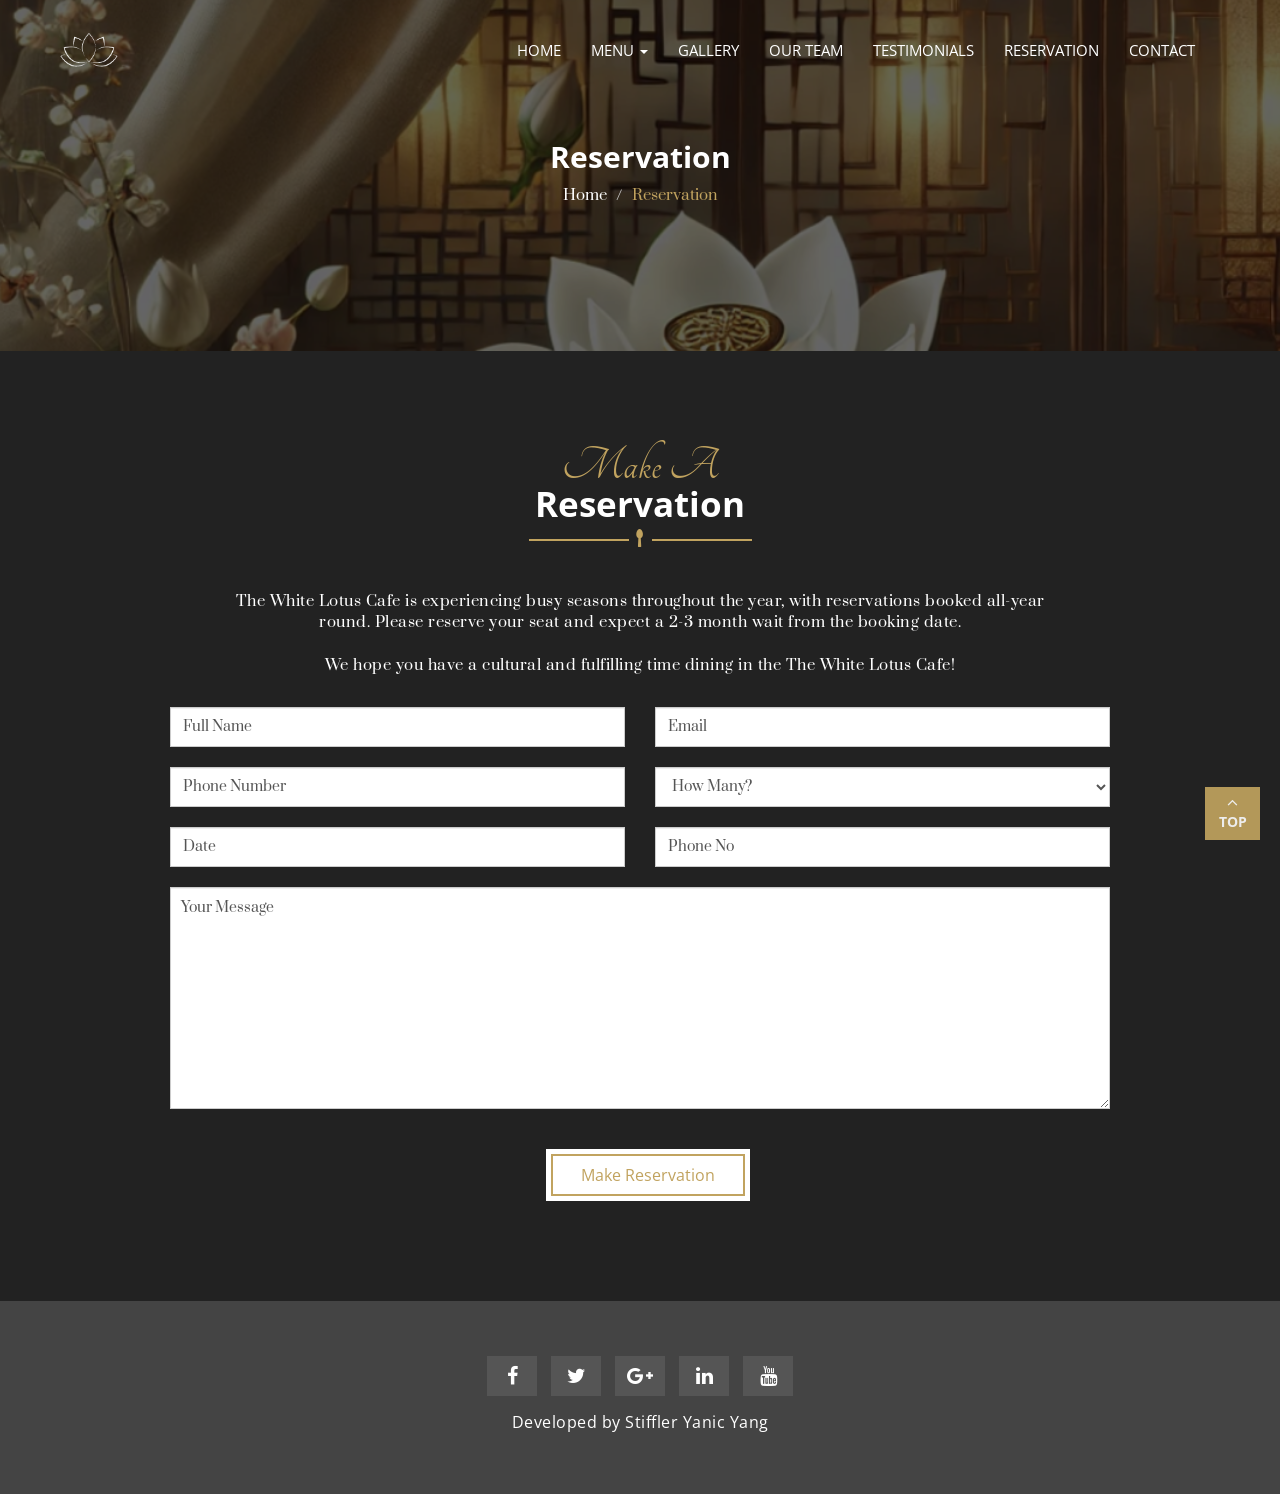
<file: reservation.html>
<!DOCTYPE html>
<html lang="en">
<head>
    <meta charset="utf-8">
    <meta http-equiv="X-UA-Compatible" content="IE=edge">
    <meta name="viewport" content="width=device-width, initial-scale=1">    
    <title>WLC | Home</title>

    <!-- Favicon -->
    <link rel="shortcut icon" href="assets/img/favicon.ico" type="image/x-icon">

    <!-- Font awesome -->
    <link href="assets/css/font-awesome.css" rel="stylesheet">
    <!-- Bootstrap -->
    <link href="assets/css/bootstrap.css" rel="stylesheet">   
    <!-- Slick slider -->
    <link rel="stylesheet" type="text/css" href="assets/css/slick.css">    
    <!-- Date Picker -->
    <link rel="stylesheet" type="text/css" href="assets/css/bootstrap-datepicker.css">    
    <!-- Fancybox slider -->
    <link rel="stylesheet" href="assets/css/jquery.fancybox.css" type="text/css" media="screen" /> 
    <!-- Theme color -->
    <link id="switcher" href="assets/css/theme-color/default-theme.css" rel="stylesheet">     

    <!-- Main style sheet -->
    <link href="style.css" rel="stylesheet">    


    <!-- Google Fonts -->
    <link href='https://fonts.googleapis.com/css?family=Tangerine' rel='stylesheet' type='text/css'>        
    <link href='https://fonts.googleapis.com/css?family=Open+Sans' rel='stylesheet' type='text/css'>
    <link href='https://fonts.googleapis.com/css?family=Prata' rel='stylesheet' type='text/css'>
    

    <!-- HTML5 shim and Respond.js for IE8 support of HTML5 elements and media queries -->
    <!-- WARNING: Respond.js doesn't work if you view the page via file:// -->
    <!--[if lt IE 9]>
    <script src="https://oss.maxcdn.com/html5shiv/3.7.2/html5shiv.min.js"></script>
    <script src="https://oss.maxcdn.com/respond/1.4.2/respond.min.js"></script>
    <![endif]-->

</head>




<body>  
<!-- Pre Loader -->
<div id="aa-preloader-area">
    <div class="mu-preloader">
    <img src="assets/img/preloader.gif" alt=" loader img">
    </div>
</div>
<!--START SCROLL TOP BUTTON -->
    <a class="scrollToTop" href="#">
    <i class="fa fa-angle-up"></i>
    <span>Top</span>
    </a>
<!-- END SCROLL TOP BUTTON -->

  <!-- Start header section -->
  <header id="mu-header">  
    <nav class="navbar navbar-default mu-main-navbar" role="navigation">  
      <div class="container">
        <div class="navbar-header">
          <!-- FOR MOBILE VIEW COLLAPSED BUTTON -->
          <button type="button" class="navbar-toggle collapsed" data-toggle="collapse" data-target="#navbar" aria-expanded="false" aria-controls="navbar">
            <span class="sr-only">Toggle navigation</span>
            <span class="icon-bar"></span>
            <span class="icon-bar"></span>
            <span class="icon-bar"></span>
          </button>
          <!-- LOGO -->                                                        
          <a class="navbar-brand" href="index.html"><img src="assets/img/logo.png" alt="Logo img"></a> 
        </div>
        <div id="navbar" class="navbar-collapse collapse">
            <ul id="top-menu" class="nav navbar-nav navbar-right mu-main-nav">
              <li><a href="index.html">HOME</a></li>
              <li class="dropdown">
                <a class="dropdown-toggle" data-toggle="dropdown" href="">MENU <span class="caret"></span></a>
                <ul class="dropdown-menu" role="menu">                
                  <li><a href="menu.html">Restaurant Menu</a></li>
                  <li><a href="regions.html">Regions</a></li>                                        
                </ul>
              </li>                         
                                   
              <li><a href="gallery.html">GALLERY</a></li>
              <li><a href="team.html">OUR TEAM</a></li>
              <li><a href="testimonials.html">TESTIMONIALS</a></li>
              <li><a href="reservation.html">RESERVATION</a></li>  
              <li><a href="contact.html">CONTACT</a></li> 
            </ul>                            
          </div><!--/.nav-collapse -->        
      </div>          
    </nav> 
  </header>
  <!-- End header section -->
 
  <!-- Start Blog banner  -->
  <section id="mu-blog-banner">
    <div class="container">
      <div class="mu-blog-banner-area">
        <h2>Reservation</h2>
        <ol class="breadcrumb">
          <li><a href="index.html">Home</a></li>          
          <li class="active">Reservation</li>
        </ol>
      </div>
    </div>
  </section>
  <!-- End Blog banner -->  
 

  
  <section id="mu-reservation">
    <div class="container">
      <div class="row">
        <div class="col-md-12">
          <div class="mu-reservation-area">
            <div class="mu-title">
              <span class="mu-subtitle">Make A</span>
              <h2>Reservation</h2>
              <i class="fa fa-spoon"></i>              
              <span class="mu-title-bar"></span>
            </div>
            <div class="mu-reservation-content">
              <p>The White Lotus Cafe is experiencing busy seasons throughout the year, with reservations booked all-year round. Please reserve your seat and expect a 2-3 month wait from the booking date. <br><br>We hope you have a cultural and fulfilling time dining in the The White Lotus Cafe!</p>
              <form class="mu-reservation-form">
                <div class="row">
                  <div class="col-md-6">
                    <div class="form-group">                       
                      <input type="text" class="form-control" placeholder="Full Name">
                    </div>
                  </div>
                  <div class="col-md-6">
                    <div class="form-group">                        
                      <input type="email" class="form-control" placeholder="Email">
                    </div>
                  </div>
                  <div class="col-md-6">
                    <div class="form-group">                        
                      <input type="text" class="form-control" placeholder="Phone Number">
                    </div>
                  </div>
                  <div class="col-md-6">
                    <div class="form-group">
                      <select class="form-control">
                        <option value="0">How Many?</option>
                        <option value="1 Person">1 Person</option>
                        <option value="2 People">2 People</option>
                        <option value="3 People">3 People</option>
                        <option value="4 People">4 People</option>
                        <option value="5 People">5 People</option>
                        <option value="6 People">6 People</option>
                        <option value="7 People">7 People</option>
                        <option value="8 People">8 People</option>
                        <option value="9 People">9 People</option>
                        <option value="10 People">10 People</option>
                      </select>                      
                    </div>
                  </div>
                  <div class="col-md-6">
                    <div class="form-group">
                      <input type="text" class="form-control" id="datepicker" placeholder="Date">              
                    </div>
                  </div>
                  <div class="col-md-6">
                    <div class="form-group">
                      <input type="text" class="form-control" placeholder="Phone No">                      
                    </div>
                  </div>
                  <div class="col-md-12">
                    <div class="form-group">
                      <textarea class="form-control" cols="30" rows="10" placeholder="Your Message"></textarea>
                    </div>
                  </div>
                  <button type="submit" class="mu-readmore-btn">Make Reservation</button>
                </div>
              </form>      
            </div>
          </div>
        </div>
      </div>
    </div>
  </section>  
  <!-- End Reservation section -->

  <footer id="mu-footer">
    <div class="container">
      <div class="row">
        <div class="col-md-12">
        <div class="mu-footer-area">
           <div class="mu-footer-social">
            <a href="fb.com/syjyang"><span class="fa fa-facebook"></span></a>
            <a href="x.com/ync_yng"><span class="fa fa-twitter"></span></a>
            <a href="googleplus.com"><span class="fa fa-google-plus"></span></a>
            <a href="linkedin.com"><span class="fa fa-linkedin"></span></a>
            <a href="youtube.com"><span class="fa fa-youtube"></span></a>
          </div>
          <div class="mu-footer-copyright">
            <p>Developed by Stiffler Yanic Yang</p>
          </div>         
        </div>
      </div>
      </div>
    </div>
  </footer>
  <!-- End Footer -->
  
  <!-- jQuery library -->
  <script src="assets/js/jquery.min.js"></script>  
  <!-- Include all compiled plugins (below), or include individual files as needed -->
  <script src="assets/js/bootstrap.js"></script>   
  <!-- Slick slider -->
  <script type="text/javascript" src="assets/js/slick.js"></script>
  <!-- Counter -->
  <script type="text/javascript" src="assets/js/waypoints.js"></script>
  <script type="text/javascript" src="assets/js/jquery.counterup.js"></script>
  <!-- Date Picker -->
  <script type="text/javascript" src="assets/js/bootstrap-datepicker.js"></script> 
  <!-- Mixit slider -->
  <script type="text/javascript" src="assets/js/jquery.mixitup.js"></script>
  <!-- Add fancyBox -->        
  <script type="text/javascript" src="assets/js/jquery.fancybox.pack.js"></script>

  <!-- Custom js -->
  <script src="assets/js/custom.js"></script> 

  </body>
</html>
</file>
<file: assets/css/theme-color/default-theme.css>
/*=======================================
Template Design By MarkUps.
Author URI : http://www.markups.io/
========================================*/
.scrollToTop {
  background-color: #c1a35f;
  border: 2px solid #c1a35f;
}

.mu-readmore-btn {
  color: #c1a35f;
}
.mu-readmore-btn::after {
  border: 2px solid #c1a35f;
}
.mu-readmore-btn:hover, .mu-readmore-btn:focus {
  background-color: #c1a35f;
}
.mu-readmore-btn:hover::after, .mu-readmore-btn:focus::after {
  border-color: #c1a35f;
}

.mu-browsmore-btn {
  color: #c1a35f;
}
.mu-browsmore-btn:hover, .mu-browsmore-btn:focus {
  background-color: #c1a35f;
  border-color: #c1a35f;
}

.mu-send-btn:hover, .mu-send-btn:focus {
  background-color: #c1a35f;
  border-color: #c1a35f;
}

.mu-main-navbar .mu-main-nav li a:hover, .mu-main-navbar .mu-main-nav li a:focus {
  color: #c1a35f;
}

.navbar-default .navbar-nav > .active > a, .navbar-default .navbar-nav > .active > a:hover, .navbar-default .navbar-nav > .active > a:focus {
  color: #c1a35f;
}

#mu-slider .mu-slider-area .mu-top-slider .mu-top-slider-single .mu-top-slider-content .mu-slider-small-title {
  color: #c1a35f;
}
#mu-slider .mu-slider-area .mu-top-slider .slick-prev:hover, #mu-slider .mu-slider-area .mu-top-slider .slick-prev:focus,
#mu-slider .mu-slider-area .mu-top-slider .slick-next:hover,
#mu-slider .mu-slider-area .mu-top-slider .slick-next:focus {
  border-color: #c1a35f;
  background-color: #c1a35f;
}

#mu-about-us .mu-about-us-area .mu-about-us-left ul li:before {
  color: #c1a35f;
}

.mu-title .mu-subtitle {
  color: #c1a35f;
}
.mu-title i {
  color: #c1a35f;
}
.mu-title .mu-title-bar::before {
  background-color: #c1a35f;
}
.mu-title .mu-title-bar::after {
  background-color: #c1a35f;
}

#mu-restaurant-menu .mu-restaurant-menu-area .mu-restaurant-menu-content .mu-restaurant-menu {
  border-bottom: 1px solid #c1a35f;
}
#mu-restaurant-menu .mu-restaurant-menu-area .mu-restaurant-menu-content .mu-restaurant-menu li a {
  background-color: #c1a35f;
}
#mu-restaurant-menu .mu-restaurant-menu-area .mu-restaurant-menu-content .mu-restaurant-menu li a:hover, #mu-restaurant-menu .mu-restaurant-menu-area .mu-restaurant-menu-content .mu-restaurant-menu li a:focus {
  border-color: #c1a35f #c1a35f transparent;
}
#mu-restaurant-menu .mu-restaurant-menu-area .mu-restaurant-menu-content .mu-restaurant-menu .active a,
#mu-restaurant-menu .mu-restaurant-menu-area .mu-restaurant-menu-content .mu-restaurant-menu .active a:hover,
#mu-restaurant-menu .mu-restaurant-menu-area .mu-restaurant-menu-content .mu-restaurant-menu .active a:focus {
  color: #c1a35f;
  border-color: #c1a35f #c1a35f transparent;
}
#mu-restaurant-menu .mu-restaurant-menu-area .mu-restaurant-menu-content .mu-tab-content-area .mu-menu-item-nav li .media .media-body .media-heading a:hover, #mu-restaurant-menu .mu-restaurant-menu-area .mu-restaurant-menu-content .mu-tab-content-area .mu-menu-item-nav li .media .media-body .media-heading a:focus {
  color: #c1a35f;
}
#mu-restaurant-menu .mu-restaurant-menu-area .mu-restaurant-menu-content .mu-tab-content-area .mu-menu-item-nav li .media .media-body .mu-menu-price {
  color: #c1a35f;
}

#mu-reservation .mu-reservation-area .mu-reservation-content h3 {
  border-bottom: 2px solid #c1a35f;
}
#mu-reservation .mu-reservation-area .mu-reservation-content .mu-reservation-form input[type="text"]:focus,
#mu-reservation .mu-reservation-area .mu-reservation-content .mu-reservation-form input[type="email"]:focus {
  border-color: #c1a35f;
}
#mu-reservation .mu-reservation-area .mu-reservation-content .mu-reservation-form select:focus {
  border-color: #c1a35f;
}
#mu-reservation .mu-reservation-area .mu-reservation-content .mu-reservation-form textarea:focus {
  border-color: #c1a35f;
}

.datepicker .datepicker-switch:hover, .datepicker .prev:hover, .datepicker .next:hover, .datepicker tfoot tr th:hover {
  background-color: #c1a35f;
}

.datepicker table tr td.day:hover {
  background-color: #c1a35f;
}

#mu-gallery .mu-gallery-area .mu-gallery-content .mu-gallery-top ul li:hover, #mu-gallery .mu-gallery-area .mu-gallery-content .mu-gallery-top ul li:focus {
  background-color: #c1a35f;
}
#mu-gallery .mu-gallery-area .mu-gallery-content .mu-gallery-top ul li:hover::after, #mu-gallery .mu-gallery-area .mu-gallery-content .mu-gallery-top ul li:focus::after {
  border-color: #c1a35f;
}
#mu-gallery .mu-gallery-area .mu-gallery-content .mu-gallery-top ul .active {
  background-color: #c1a35f;
}

#mu-client-testimonial .mu-client-testimonial-area .mu-testimonial-content .mu-testimonial-slider li .mu-testimonial-single .mu-testimonial-bio p {
  font-family: "Open Sans", sans-serif;
}
#mu-client-testimonial .mu-client-testimonial-area .mu-testimonial-content .mu-testimonial-slider .slick-dots li {
  border: 2px solid #c1a35f;
}
#mu-client-testimonial .mu-client-testimonial-area .mu-testimonial-content .mu-testimonial-slider .slick-dots .slick-active {
  background-color: #c1a35f;
}

#mu-subscription {
  background-color: #c1a35f;
}
#mu-subscription .mu-subscription-area .mu-subscription-form button[type="submit"]:hover {
  color: #c1a35f;
}

#mu-chef .mu-chef-area .mu-chef-content .mu-chef-nav .slick-list li .mu-single-chef .mu-single-chef-info h4 {
  color: #c1a35f;
}
#mu-chef .mu-chef-area .mu-chef-content .mu-chef-nav .slick-list li .mu-single-chef .mu-single-chef-social a {
  border: 1px solid #c1a35f;
  color: #c1a35f;
}
#mu-chef .mu-chef-area .mu-chef-content .mu-chef-nav .slick-list li .mu-single-chef .mu-single-chef-social a:hover, #mu-chef .mu-chef-area .mu-chef-content .mu-chef-nav .slick-list li .mu-single-chef .mu-single-chef-social a:focus {
  background-color: #c1a35f;
}
#mu-chef .mu-chef-area .mu-chef-content .mu-chef-nav .slick-dots li {
  border: 2px solid #c1a35f;
}
#mu-chef .mu-chef-area .mu-chef-content .mu-chef-nav .slick-dots .slick-active {
  background-color: #c1a35f;
}

.mu-news-single h3:hover {
  color: #c1a35f;
}
.mu-news-single h3 a:hover, .mu-news-single h3 a:focus {
  color: #c1a35f;
}

#mu-contact .mu-contact-area .mu-contact-content .mu-contact-left .mu-contact-form input[type="text"]:focus,
#mu-contact .mu-contact-area .mu-contact-content .mu-contact-left .mu-contact-form input[type="email"]:focus {
  border-color: #c1a35f;
}
#mu-contact .mu-contact-area .mu-contact-content .mu-contact-left .mu-contact-form textarea:focus {
  border-color: #c1a35f;
}
#mu-contact .mu-contact-area .mu-contact-content .mu-contact-right .mu-contact-widget h3 {
  color: #c1a35f;
}

#mu-footer .mu-footer-area .mu-footer-social a:hover, #mu-footer .mu-footer-area .mu-footer-social a:hover {
  background-color: #c1a35f;
}
#mu-footer .mu-footer-area .mu-footer-copyright p a:hover, #mu-footer .mu-footer-area .mu-footer-copyright p a:focus {
  color: #c1a35f;
}

#mu-blog-banner .mu-blog-banner-area .breadcrumb li {
  color: #c1a35f;
}
#mu-blog-banner .mu-blog-banner-area .breadcrumb li a {
  color: #fff;
}

#mu-blog .mu-blog-area .mu-blog-pagination-area .mu-blog-pagination li a:hover, #mu-blog .mu-blog-area .mu-blog-pagination-area .mu-blog-pagination li a:focus {
  color: #c1a35f;
}
#mu-blog .mu-blog-area .mu-blog-sidebar .mu-blog-sidebar-single h3:after {
  background-color: #c1a35f;
}
#mu-blog .mu-blog-area .mu-blog-sidebar .mu-blog-sidebar-single .mu-catg-nav > li a:hover {
  color: #c1a35f;
}
#mu-blog .mu-blog-area .mu-blog-sidebar .mu-blog-sidebar-single .tag-cloud a:hover, #mu-blog .mu-blog-area .mu-blog-sidebar .mu-blog-sidebar-single .tag-cloud a:focus {
  color: #c1a35f;
}

.mu-blog-details .mu-news-single > h2 {
  font-size: 28px;
  padding: 15px 20px;
}
.mu-blog-details .mu-news-single > h2 a {
  -webkit-transition: all 0.5s;
  -moz-transition: all 0.5s;
  -ms-transition: all 0.5s;
  -o-transition: all 0.5s;
  transition: all 0.5s;
}
.mu-blog-details .mu-news-single > h2 a:hover {
  color: #c1a35f;
}
.mu-blog-details .mu-news-single .mu-news-single-content blockquote {
  border-color: #c1a35f;
}
.mu-blog-details .mu-news-single .mu-news-single-bottom .mu-news-single-tag .mu-news-single-tagnav li a:hover, .mu-blog-details .mu-news-single .mu-news-single-bottom .mu-news-single-tag .mu-news-single-tagnav li a:focus {
  color: #c1a35f;
}
.mu-blog-details .mu-news-single .mu-news-single-bottom .mu-news-single-social .mu-news-single-socialnav li a:hover, .mu-blog-details .mu-news-single .mu-news-single-bottom .mu-news-single-social .mu-news-single-socialnav li a:focus {
  color: #c1a35f;
}

.mu-blog-single-navigation a:hover, .mu-blog-single-navigation a:focus {
  color: #c1a35f;
}

.mu-comments-area .comments .commentlist li .comments-date {
  color: #c1a35f;
}
.mu-comments-area .comments .commentlist li .reply-btn {
  background-color: #c1a35f;
}
.mu-comments-area .comments .comments-pagination li a:hover, .mu-comments-area .comments .comments-pagination li a:focus {
  color: #c1a35f;
}

#respond input[type="text"]:focus,
#respond input[type="email"]:focus,
#respond input[type="url"]:focus {
  border-color: #c1a35f;
}
#respond textarea:focus {
  border-color: #c1a35f;
}

.navbar-default .navbar-toggle .icon-bar {
  background-color: #c1a35f;
}

.navbar-default .navbar-nav .open .dropdown-menu > li > a:hover, .navbar-default .navbar-nav .open .dropdown-menu > li > a:focus {
  color: #c1a35f;
}

/*=======================================
Template Design By MarkUps.
Author URI : http://www.markups.io/
========================================*/
</file>
<file: style.css>
body {
  background-color: #ffffff;
  font-family: "Prata", serif;
  color: #333333;
  font-size: 15px;
  overflow-x: hidden;
}

.no-padding {
  padding: 0;
}

/* MODULES - Individual site components */
ul {
  padding: 0;
  margin: 0;
  list-style: none;
}

a {
  text-decoration: none;
  color: #333333;
}

a:hover,
a:focus {
  outline: none;
  text-decoration: none;
}

h1, h2, h3, h4, h5, h6 {
  font-family: "Open Sans", sans-serif;
}

h2 {
  font-size: 30px;
  font-weight: 700;
  line-height: 40px;
  margin: 0;
}

img {
  border: none;
}

.mu-readmore-btn {
  background-color: #fff;
  font-family: "Open Sans", sans-serif;
  display: inline-block;
  font-size: 16px;
  padding: 15px 35px;
  position: relative;
  -webkit-transition: all 0.5s;
  -moz-transition: all 0.5s;
  -ms-transition: all 0.5s;
  -o-transition: all 0.5s;
  transition: all 0.5s;
}
.mu-readmore-btn::after {
  bottom: 5px;
  content: "";
  left: 5px;
  position: absolute;
  right: 5px;
  top: 5px;
  -webkit-transition: all 0.2s;
  -moz-transition: all 0.2s;
  -ms-transition: all 0.2s;
  -o-transition: all 0.2s;
  transition: all 0.2s;
}
.mu-readmore-btn:hover, .mu-readmore-btn:focus {
  color: #fff;
}
.mu-readmore-btn:hover::after, .mu-readmore-btn:focus::after {
  bottom: 0px;
  content: "";
  left: 0px;
  right: 0px;
  top: 0px;
}

.mu-browsmore-btn {
  background-color: #fff;
  border: 1px solid #ccc;
  display: inline-block;
  font-size: 16px;
  line-height: 18px;
  letter-spacing: 0.5px;
  padding: 12px 25px;
  -webkit-transition: all 0.5s;
  -moz-transition: all 0.5s;
  -ms-transition: all 0.5s;
  -o-transition: all 0.5s;
  transition: all 0.5s;
}
.mu-browsmore-btn:hover, .mu-browsmore-btn:focus {
  color: #fff;
}

.mu-send-btn {
  background-color: transparent;
  border: 1px solid #ccc;
  display: inline-block;
  font-size: 16px;
  padding: 10px 18px;
  -webkit-transition: all 0.5s;
  -moz-transition: all 0.5s;
  -ms-transition: all 0.5s;
  -o-transition: all 0.5s;
  transition: all 0.5s;
}
.mu-send-btn:hover, .mu-send-btn:focus {
  color: #fff;
}

/* LAYOUTS - Page layout styles */
/*==================
 HEADER SECTION
====================*/
#mu-header {
  left: 0;
  right: 0;
  top: 0;
  position: fixed;
  z-index: 999;
}

/*==================
 NAVBAR SECTION
====================*/
.mu-main-navbar {
  background-color: transparent;
  border: none;
  padding: 25px 0;
  border-radius: 0;
  -webkit-transition: all 0.5s;
  -moz-transition: all 0.5s;
  -ms-transition: all 0.5s;
  -o-transition: all 0.5s;
  transition: all 0.5s;
}
.mu-main-navbar .mu-main-nav {
  font-family: "Open Sans", sans-serif;
}
.mu-main-navbar .mu-main-nav li a {
  color: #fff;
  -webkit-transition: all 0.5s;
  -moz-transition: all 0.5s;
  -ms-transition: all 0.5s;
  -o-transition: all 0.5s;
  transition: all 0.5s;
}
.mu-main-navbar .mu-main-nav .dropdown-menu {
  background-color: #333;
  border-radius: 0;
}
.mu-main-navbar .mu-main-nav .dropdown-menu li a {
  padding: 10px 20px;
}
.mu-main-navbar .navbar-header .navbar-brand {
  padding: 0;
  margin-top: 8px;
  height: 34px;
  width: 145px;
  -webkit-transition: all 0.5s;
  -moz-transition: all 0.5s;
  -ms-transition: all 0.5s;
  -o-transition: all 0.5s;
  transition: all 0.5s;
}
.mu-main-navbar .navbar-header .navbar-brand img {
  
  max-height: 34px;
  width: auto;
}
.mu-main-navbar .navbar-header .navbar-brand-small {
  height: 20px;
  margin-top: 16px;
  width: 105px;
}

.navbar-default .navbar-nav > .active > a, .navbar-default .navbar-nav > .active > a:hover, .navbar-default .navbar-nav > .active > a:focus {
  background-color: transparent;
}

.navbar-bg {
  background-color: rgba(0, 0, 0, 0.8);
  padding: 10px 0;
}

/* ALL SECTION */

/*scrol to top*/
.scrollToTop {
  bottom: 60px;
  color: #fff;
  display: none;
  font-size: 17px;
  line-height: 22px;
  font-family: "Open Sans", sans-serif;
  padding: 5px 0;
  position: fixed;
  right: 20px;
  text-align: center;
  text-decoration: none;
  width: 55px;
  z-index: 999;
  -webkit-transition: all 0.5s ease 0s;
  -moz-transition: all 0.5s ease 0s;
  -ms-transition: all 0.5s ease 0s;
  -o-transition: all 0.5s ease 0s;
  transition: all 0.5s ease 0s;
}
.scrollToTop i {
  display: block;
}
.scrollToTop span {
  display: block;
  text-transform: uppercase;
  font-size: 14px;
  font-weight: bold;
}

.scrollToTop:hover,
.scrollToTop:focus {
  color: #fff;
}

/*Preloader*/
#aa-preloader-area {
  background-color: #fff;
  position: fixed;
  text-align: center;
  left: 0;
  right: 0;
  top: 0;
  bottom: 0;
  width: 100%;
  height: 100%;
  z-index: 9999;
}

.mu-preloader {
  position: relative;
  top: 45%;
}

/*==================
	SLIDER SECTION
====================*/
#mu-slider {
  display: inline;
  float: left;
  width: 100%;
  position: relative;
}
#mu-slider .mu-slider-area {
  display: inline;
  float: left;
  width: 100%;
}
#mu-slider .mu-slider-area .mu-top-slider {
  display: inline;
  float: left;
  width: 100%;
}
#mu-slider .mu-slider-area .mu-top-slider .mu-top-slider-single {
  display: inline;
  float: left;
  position: relative;
  width: 100%;
}
#mu-slider .mu-slider-area .mu-top-slider .mu-top-slider-single:after {
  background-color: rgba(0, 0, 0, 0.6);
  bottom: 0;
  content: "";
  left: 0;
  position: absolute;
  right: 0;
  top: 0;
  z-index: 9;
}
#mu-slider .mu-slider-area .mu-top-slider .mu-top-slider-single img {
  width: 100%;
}
#mu-slider .mu-slider-area .mu-top-slider .mu-top-slider-single .mu-top-slider-content {
  position: absolute;
  left: 15%;
  top: 33%;
  right: 15%;
  text-align: center;
  z-index: 99;
}
#mu-slider .mu-slider-area .mu-top-slider .mu-top-slider-single .mu-top-slider-content .mu-slider-small-title {
  font-family: "Tangerine", cursive;
  font-size: 100px;
  font-weight: 400;
  line-height: 40px;
}
#mu-slider .mu-slider-area .mu-top-slider .mu-top-slider-single .mu-top-slider-content .mu-slider-title {
  color: #fff;
  font-size: 70px;
  line-height: 90px;
}
#mu-slider .mu-slider-area .mu-top-slider .mu-top-slider-single .mu-top-slider-content p {
  color: #fff;
  font-size: 20px;
  margin-bottom: 30px;
  margin-top: 10px;
  padding: 0 30px;
}
#mu-slider .mu-slider-area .mu-top-slider .slick-prev::before {
  content: "\f177";
  font-family: fontAwesome;
}
#mu-slider .mu-slider-area .mu-top-slider .slick-next::before {
  content: "\f178";
  font-family: fontAwesome;
}
#mu-slider .mu-slider-area .mu-top-slider .slick-prev,
#mu-slider .mu-slider-area .mu-top-slider .slick-next {
  background-color: transparent;
  border: 2px solid #888;
  height: 60px;
  top: 50%;
  width: 70px;
  -webkit-transition: all 0.5s;
  -moz-transition: all 0.5s;
  -ms-transition: all 0.5s;
  -o-transition: all 0.5s;
  transition: all 0.5s;
}
#mu-slider .mu-slider-area .mu-top-slider .slick-prev::before,
#mu-slider .mu-slider-area .mu-top-slider .slick-next::before {
  color: #888;
}
#mu-slider .mu-slider-area .mu-top-slider .slick-prev:hover, #mu-slider .mu-slider-area .mu-top-slider .slick-prev:focus,
#mu-slider .mu-slider-area .mu-top-slider .slick-next:hover,
#mu-slider .mu-slider-area .mu-top-slider .slick-next:focus {
  color: #fff;
}
#mu-slider .mu-slider-area .mu-top-slider .slick-prev:hover::before, #mu-slider .mu-slider-area .mu-top-slider .slick-prev:focus::before,
#mu-slider .mu-slider-area .mu-top-slider .slick-next:hover::before,
#mu-slider .mu-slider-area .mu-top-slider .slick-next:focus::before {
  color: #fff;
}
#mu-slider .mu-slider-area .mu-top-slider .slick-prev {
  left: 20px;
}
#mu-slider .mu-slider-area .mu-top-slider .slick-next {
  right: 20px;
}

/*==================
	ABOUT US SECTION
====================*/
#mu-about-us {
  display: inline;
  float: left;
  width: 100%;
  padding: 100px 0;
}
#mu-about-us .mu-about-us-area {
  display: inline;
  float: left;
  width: 100%;
}
#mu-about-us .mu-about-us-area .mu-about-us-left {
  display: inline;
  float: left;
  margin-top: 20px;
  padding-top: 30px;
  width: 100%;
}
#mu-about-us .mu-about-us-area .mu-about-us-left p {
  line-height: 24px;
  text-align: justify;
}
#mu-about-us .mu-about-us-area .mu-about-us-left ul {
  margin-bottom: 20px;
  padding-left: 20px;
}
#mu-about-us .mu-about-us-area .mu-about-us-left ul li {
  line-height: 24px;
  margin-bottom: 10px;
}
#mu-about-us .mu-about-us-area .mu-about-us-left ul li:before {
  content: "\f24d";
  font-family: fontAwesome;
  margin-right: 10px;
}
#mu-about-us .mu-about-us-area .mu-about-us-right {
  display: inline;
  float: left;
  margin-top: 20px;
  padding-top: 30px;
  width: 100%;
}
.mu-title {
  display: inline;
  float: left;
  width: 100%;
  margin-bottom: 20px;
  text-align: center;
}
.mu-title .mu-subtitle {
  font-size: 50px;
  font-family: "Tangerine", cursive;
  line-height: 30px;
}
.mu-title h2 {
  color: #000;
  font-size: 35px;
  margin-bottom: 5px;
}
.mu-title i {
  font-size: 18px;
}
.mu-title .mu-title-bar {
  position: relative;
}
.mu-title .mu-title-bar::before {
  content: "";
  height: 2px;
  left: 8px;
  position: absolute;
  top: 10px;
  width: 100px;
}
.mu-title .mu-title-bar::after {
  content: "";
  height: 2px;
  right: 15px;
  position: absolute;
  top: 10px;
  width: 100px;
}

/*==================
 COUNTER SECTION
====================*/
#mu-counter {
  background-attachment: fixed;
  background-image: url("assets/img/testimonial-bg.png");
  background-size: cover;
  display: inline;
  float: left;
  width: 100%;
}
#mu-counter .mu-counter-overlay {
  background-color: rgba(0, 0, 0, 0.8);
  display: inline;
  padding: 100px 0;
  float: left;
  width: 100%;
}
#mu-counter .mu-counter-overlay .mu-counter-area {
  display: inline;
  float: left;
  width: 100%;
}
#mu-counter .mu-counter-overlay .mu-counter-area .mu-counter-nav {
  display: inline-block;
  width: 100%;
}
#mu-counter .mu-counter-overlay .mu-counter-area .mu-counter-nav li {
  display: inline-block;
  border-right: 1px solid #ccc;
}
#mu-counter .mu-counter-overlay .mu-counter-area .mu-counter-nav li:last-child {
  border-right: none;
}
#mu-counter .mu-counter-overlay .mu-counter-area .mu-counter-nav li .mu-single-counter {
  color: #fff;
  display: inline;
  float: left;
  text-align: center;
  width: 100%;
}
#mu-counter .mu-counter-overlay .mu-counter-area .mu-counter-nav li .mu-single-counter span {
  font-family: "Tangerine", cursive;
  font-size: 40px;
}
#mu-counter .mu-counter-overlay .mu-counter-area .mu-counter-nav li .mu-single-counter h3 {
  font-size: 50px;
  font-weight: bold;
  line-height: 40px;
  margin-bottom: 15px;
  margin-top: 0;
}
#mu-counter .mu-counter-overlay .mu-counter-area .mu-counter-nav li .mu-single-counter h3 span {
  font-family: "Open Sans", sans-serif;
  font-size: 50px;
  font-weight: bold;
  line-height: 40px;
}
#mu-counter .mu-counter-overlay .mu-counter-area .mu-counter-nav li .mu-single-counter h3 sup {
  font-weight: normal;
  display: inline-block;
  font-size: 35px;
}
#mu-counter .mu-counter-overlay .mu-counter-area .mu-counter-nav li .mu-single-counter p {
  font-size: 18px;
  letter-spacing: 1.5px;
}

/*==================
 MENU ITEM SECTION
====================*/
#mu-restaurant-menu {
  display: inline;
  float: left;
  width: 100%;
  padding: 100px 0;
}
#mu-restaurant-menu .mu-restaurant-menu-area {
  display: inline;
  float: left;
  width: 100%;
}
#mu-restaurant-menu .mu-restaurant-menu-area .mu-restaurant-menu-content {
  display: inline;
  float: left;
  margin-top: 30px;
  width: 100%;
}
#mu-restaurant-menu .mu-restaurant-menu-area .mu-restaurant-menu-content .mu-restaurant-menu {
  display: inline-block;
  width: 100%;
  text-align: center;
}
#mu-restaurant-menu .mu-restaurant-menu-area .mu-restaurant-menu-content .mu-restaurant-menu li {
  display: inline-block;
  float: none;
}
#mu-restaurant-menu .mu-restaurant-menu-area .mu-restaurant-menu-content .mu-restaurant-menu li a {
  font-family: "Open Sans", sans-serif;
  font-size: 18px;
  border-radius: 0;
  color: #fff;
  font-size: 18px;
  margin: 0 15px;
  -webkit-transition: all 0.5s;
  -moz-transition: all 0.5s;
  -ms-transition: all 0.5s;
  -o-transition: all 0.5s;
  transition: all 0.5s;
}
#mu-restaurant-menu .mu-restaurant-menu-area .mu-restaurant-menu-content .mu-restaurant-menu .active a,
#mu-restaurant-menu .mu-restaurant-menu-area .mu-restaurant-menu-content .mu-restaurant-menu .active a:hover,
#mu-restaurant-menu .mu-restaurant-menu-area .mu-restaurant-menu-content .mu-restaurant-menu .active a:focus {
  background-color: #FFF;
}
#mu-restaurant-menu .mu-restaurant-menu-area .mu-restaurant-menu-content .mu-tab-content-area {
  display: inline;
  float: left;
  width: 100%;
  padding: 50px 0;
}
#mu-restaurant-menu .mu-restaurant-menu-area .mu-restaurant-menu-content .mu-tab-content-area .mu-tab-content-left {
  display: inline;
  float: left;
  padding-right: 15px;
  width: 100%;
}
#mu-restaurant-menu .mu-restaurant-menu-area .mu-restaurant-menu-content .mu-tab-content-area .mu-tab-content-right {
  display: inline;
  float: left;
  padding-left: 15px;
  width: 100%;
}
#mu-restaurant-menu .mu-restaurant-menu-area .mu-restaurant-menu-content .mu-tab-content-area .mu-menu-item-nav li {
  border-bottom: 1px dashed #ccc;
  display: inline;
  float: left;
  margin-bottom: 20px;
  padding-bottom: 15px;
  width: 100%;
}
#mu-restaurant-menu .mu-restaurant-menu-area .mu-restaurant-menu-content .mu-tab-content-area .mu-menu-item-nav li:last-child {
  border-bottom: none;
  margin-bottom: 0;
}
#mu-restaurant-menu .mu-restaurant-menu-area .mu-restaurant-menu-content .mu-tab-content-area .mu-menu-item-nav li .media .media-left {
  width: 110px;
  height: 110px;
}
#mu-restaurant-menu .mu-restaurant-menu-area .mu-restaurant-menu-content .mu-tab-content-area .mu-menu-item-nav li .media .media-left a img {
  width: 110px;
  height: 110px;
}
#mu-restaurant-menu .mu-restaurant-menu-area .mu-restaurant-menu-content .mu-tab-content-area .mu-menu-item-nav li .media .media-body .media-heading {
  font-size: 20px;
  margin-bottom: 10px;
}
#mu-restaurant-menu .mu-restaurant-menu-area .mu-restaurant-menu-content .mu-tab-content-area .mu-menu-item-nav li .media .media-body .media-heading a {
  -webkit-transition: all 0.5s;
  -moz-transition: all 0.5s;
  -ms-transition: all 0.5s;
  -o-transition: all 0.5s;
  transition: all 0.5s;
}
#mu-restaurant-menu .mu-restaurant-menu-area .mu-restaurant-menu-content .mu-tab-content-area .mu-menu-item-nav li .media .media-body .mu-menu-price {
  font-size: 16px;
  font-weight: bold;
  letter-spacing: 1.5px;
  line-height: 20px;
}
#mu-restaurant-menu .mu-restaurant-menu-area .mu-restaurant-menu-content .mu-tab-content-area .mu-menu-item-nav li .media .media-body p {
  margin-top: 10px;
  font-size: 14px;
}

/*==================
RESERVATION SECTION
====================*/
#mu-reservation {
  background-color: #222;
  display: inline;
  float: left;
  padding: 100px 0;
  width: 100%;
}
#mu-reservation .mu-reservation-area {
  display: inline;
  float: left;
  width: 100%;
}
#mu-reservation .mu-reservation-area .mu-title h2 {
  color: #fff;
}
#mu-reservation .mu-reservation-area .mu-reservation-content {
  display: inline;
  float: left;
  margin-top: 20px;
  padding: 0 100px;
  width: 100%;
}
#mu-reservation .mu-reservation-area .mu-reservation-content h3 {
  color: #fff;
  display: inline-block;
  padding-bottom: 10px;
  font-weight: bold;
}
#mu-reservation .mu-reservation-area .mu-reservation-content p {
  color: #fff;
  letter-spacing: 0.5px;
  padding: 0 50px;
  text-align: center;
}
#mu-reservation .mu-reservation-area .mu-reservation-content .mu-reservation-form {
  margin-top: 30px;
  text-align: center;
}
#mu-reservation .mu-reservation-area .mu-reservation-content .mu-reservation-form .form-control {
  margin-bottom: 20px;
}
#mu-reservation .mu-reservation-area .mu-reservation-content .mu-reservation-form input[type="text"],
#mu-reservation .mu-reservation-area .mu-reservation-content .mu-reservation-form input[type="email"] {
  border-radius: 0;
  color: #000;
  height: 40px;
}
#mu-reservation .mu-reservation-area .mu-reservation-content .mu-reservation-form input[type="text"]:focus,
#mu-reservation .mu-reservation-area .mu-reservation-content .mu-reservation-form input[type="email"]:focus {
  box-shadow: none;
}
#mu-reservation .mu-reservation-area .mu-reservation-content .mu-reservation-form input[type="text"]::-webkit-input-placeholder,
#mu-reservation .mu-reservation-area .mu-reservation-content .mu-reservation-form input[type="email"]::-webkit-input-placeholder {
  color: #555;
}
#mu-reservation .mu-reservation-area .mu-reservation-content .mu-reservation-form input[type="text"]:-moz-placeholder,
#mu-reservation .mu-reservation-area .mu-reservation-content .mu-reservation-form input[type="email"]:-moz-placeholder {
  color: #555;
}
#mu-reservation .mu-reservation-area .mu-reservation-content .mu-reservation-form input[type="text"]::-moz-placeholder,
#mu-reservation .mu-reservation-area .mu-reservation-content .mu-reservation-form input[type="email"]::-moz-placeholder {
  color: #555;
}
#mu-reservation .mu-reservation-area .mu-reservation-content .mu-reservation-form input[type="text"]:-ms-input-placeholder,
#mu-reservation .mu-reservation-area .mu-reservation-content .mu-reservation-form input[type="email"]:-ms-input-placeholder {
  color: #555;
}
#mu-reservation .mu-reservation-area .mu-reservation-content .mu-reservation-form select {
  border-radius: 0;
  height: 40px;
}
#mu-reservation .mu-reservation-area .mu-reservation-content .mu-reservation-form select:focus {
  box-shadow: none;
}
#mu-reservation .mu-reservation-area .mu-reservation-content .mu-reservation-form select option {
  margin-bottom: 10px;
  color: #000;
}
#mu-reservation .mu-reservation-area .mu-reservation-content .mu-reservation-form textarea {
  border-radius: 0;
  color: #000;
  padding: 10px;
}
#mu-reservation .mu-reservation-area .mu-reservation-content .mu-reservation-form textarea:focus {
  box-shadow: none;
}
#mu-reservation .mu-reservation-area .mu-reservation-content .mu-reservation-form textarea::-webkit-input-placeholder {
  color: #555;
}
#mu-reservation .mu-reservation-area .mu-reservation-content .mu-reservation-form textarea:-moz-placeholder {
  color: #555;
}
#mu-reservation .mu-reservation-area .mu-reservation-content .mu-reservation-form textarea::-moz-placeholder {
  color: #555;
}
#mu-reservation .mu-reservation-area .mu-reservation-content .mu-reservation-form textarea:-ms-input-placeholder {
  color: #555;
}
#mu-reservation .mu-reservation-area .mu-reservation-content .mu-reservation-form button[type="submit"] {
  border: none;
  margin-top: 20px;
  margin-left: 15px;
}

.datepicker {
  border-radius: 0;
  padding: 6px 10px;
}

.datepicker .datepicker-switch, .datepicker .prev, .datepicker .next, .datepicker tfoot tr th {
  font-size: 20px;
}

.table-condensed > thead > tr > th, .table-condensed > tbody > tr > th, .table-condensed > tfoot > tr > th, .table-condensed > thead > tr > td, .table-condensed > tbody > tr > td, .table-condensed > tfoot > tr > td {
  padding: 6px;
}

.datepicker table tr td.day:hover {
  color: #fff;
}

/*==================
 GALLERY SECTION
====================*/
#mu-gallery {
  display: inline;
  float: left;
  padding: 100px 0;
  width: 100%;
}
#mu-gallery .mu-gallery-area {
  display: inline;
  float: left;
  width: 100%;
}
#mu-gallery .mu-gallery-area .mu-gallery-content {
  display: inline;
  float: left;
  width: 100%;
}
#mu-gallery .mu-gallery-area .mu-gallery-content .mu-gallery-top {
  display: inline;
  float: left;
  width: 100%;
  margin-top: 50px;
}
#mu-gallery .mu-gallery-area .mu-gallery-content .mu-gallery-top ul {
  display: inline-block;
  text-align: center;
  width: 100%;
}
#mu-gallery .mu-gallery-area .mu-gallery-content .mu-gallery-top ul li {
  background-color: #eee;
  color: #555;
  cursor: pointer;
  display: inline-block;
  font-family: "Open Sans", sans-serif;
  font-size: 14px;
  margin: 0 13px;
  padding: 10px 15px;
  position: relative;
  -webkit-transition: all 0.5s;
  -moz-transition: all 0.5s;
  -ms-transition: all 0.5s;
  -o-transition: all 0.5s;
  transition: all 0.5s;
}
#mu-gallery .mu-gallery-area .mu-gallery-content .mu-gallery-top ul li::after {
  border: 2px solid #fff;
  bottom: 5px;
  content: "";
  left: 5px;
  position: absolute;
  right: 5px;
  top: 5px;
  -webkit-transition: all 0.2s;
  -moz-transition: all 0.2s;
  -ms-transition: all 0.2s;
  -o-transition: all 0.2s;
  transition: all 0.2s;
}
#mu-gallery .mu-gallery-area .mu-gallery-content .mu-gallery-top ul li:hover, #mu-gallery .mu-gallery-area .mu-gallery-content .mu-gallery-top ul li:focus {
  color: #fff;
}
#mu-gallery .mu-gallery-area .mu-gallery-content .mu-gallery-top ul li:hover::after, #mu-gallery .mu-gallery-area .mu-gallery-content .mu-gallery-top ul li:focus::after {
  bottom: 0px;
  content: "";
  left: 0px;
  right: 0px;
  top: 0px;
}
#mu-gallery .mu-gallery-area .mu-gallery-content .mu-gallery-top ul .active {
  color: #fff;
}
#mu-gallery .mu-gallery-area .mu-gallery-content .mu-gallery-body {
  display: inline;
  float: left;
  width: 100%;
  margin-top: 50px;
}
#mu-gallery .mu-gallery-area .mu-gallery-content .mu-gallery-body .mu-single-gallery {
  display: inline;
  float: left;
  margin-bottom: 30px;
  width: 33.33%;
}
#mu-gallery .mu-gallery-area .mu-gallery-content .mu-gallery-body .mu-single-gallery:last-child {
  margin-bottom: 0px;
}
#mu-gallery .mu-gallery-area .mu-gallery-content .mu-gallery-body .mu-single-gallery .mu-single-gallery-item {
  display: inline;
  float: left;
  width: 100%;
  position: relative;
}
#mu-gallery .mu-gallery-area .mu-gallery-content .mu-gallery-body .mu-single-gallery .mu-single-gallery-item:hover .mu-single-gallery-img:after {
  border: 2px solid #fff;
  bottom: 0;
  content: "";
  left: 0;
  position: absolute;
  right: 0;
  top: 0;
}
#mu-gallery .mu-gallery-area .mu-gallery-content .mu-gallery-body .mu-single-gallery .mu-single-gallery-item:hover .mu-single-gallery-info {
  background-color: rgba(0, 0, 0, 0.8);
  opacity: 1;
}
#mu-gallery .mu-gallery-area .mu-gallery-content .mu-gallery-body .mu-single-gallery .mu-single-gallery-item .mu-single-gallery-img {
  display: inline;
  float: left;
  height: 220px;
  overflow: hidden;
  width: 100%;
}
#mu-gallery .mu-gallery-area .mu-gallery-content .mu-gallery-body .mu-single-gallery .mu-single-gallery-item .mu-single-gallery-img img {
  width: 100%;
  height: 100%;
  -webkit-transition: all 0.8s;
  -moz-transition: all 0.8s;
  -ms-transition: all 0.8s;
  -o-transition: all 0.8s;
  transition: all 0.8s;
}
#mu-gallery .mu-gallery-area .mu-gallery-content .mu-gallery-body .mu-single-gallery .mu-single-gallery-item .mu-single-gallery-img:after {
  bottom: 50px;
  content: "";
  left: 70px;
  position: absolute;
  right: 70px;
  top: 50px;
  transition: all 0.5s ease 0s;
}
#mu-gallery .mu-gallery-area .mu-gallery-content .mu-gallery-body .mu-single-gallery .mu-single-gallery-item .mu-single-gallery-info {
  background-color: rgba(0, 0, 0, 0.8);
  position: absolute;
  left: 0;
  top: 0;
  right: 0;
  bottom: 0;
  text-align: center;
  padding-top: 22.3%;
  opacity: 0;
  -webkit-transition: all 0.8s;
  -moz-transition: all 0.8s;
  -ms-transition: all 0.8s;
  -o-transition: all 0.8s;
  transition: all 0.8s;
}
#mu-gallery .mu-gallery-area #mixit-container .mix {
  display: none;
}

/*==================
  TESTIMONIAL SECTION
====================*/
#mu-client-testimonial {
  background-image: url("assets/img/testimonial-bg.png");
  background-size: cover;
  background-attachment: fixed;
  display: inline;
  float: left;
  width: 100%;
}
#mu-client-testimonial .mu-overlay {
  background-color: rgba(0, 0, 0, 0.8);
  display: inline;
  float: left;
  padding: 70px 0 100px;
  width: 100%;
}
#mu-client-testimonial .mu-overlay .mu-title h2 {
  color: #fff;
}
#mu-client-testimonial .mu-client-testimonial-area {
  display: inline;
  float: left;
  width: 100%;
}
#mu-client-testimonial .mu-client-testimonial-area .mu-testimonial-content {
  display: inline;
  float: left;
  width: 100%;
}
#mu-client-testimonial .mu-client-testimonial-area .mu-testimonial-content .mu-testimonial-slider {
  display: inline;
  float: left;
  width: 100%;
}
#mu-client-testimonial .mu-client-testimonial-area .mu-testimonial-content .mu-testimonial-slider li {
  display: inline;
  float: left;
  width: 100%;
}
#mu-client-testimonial .mu-client-testimonial-area .mu-testimonial-content .mu-testimonial-slider li .mu-testimonial-single {
  display: inline;
  float: left;
  padding: 0 150px;
  position: relative;
  width: 100%;
}
#mu-client-testimonial .mu-client-testimonial-area .mu-testimonial-content .mu-testimonial-slider li .mu-testimonial-single .mu-testimonial-info {
  display: inline;
  float: left;
  width: 100%;
  text-align: center;
}
#mu-client-testimonial .mu-client-testimonial-area .mu-testimonial-content .mu-testimonial-slider li .mu-testimonial-single .mu-testimonial-info p {
  color: #fff;
  font-size: 20px;
  letter-spacing: 0.5px;
  line-height: 35px;
  margin-top: 30px;
  padding: 0;
  position: relative;
  z-index: 20;
}
#mu-client-testimonial .mu-client-testimonial-area .mu-testimonial-content .mu-testimonial-slider li .mu-testimonial-single .mu-testimonial-info p:before {
  content: '\f10e';
  font-family: fontAwesome;
  font-size: 50px;
  left: 1%;
  position: absolute;
  text-align: center;
  top: 20%;
  opacity: 0.6;
  width: 100%;
  z-index: -10;
}
#mu-client-testimonial .mu-client-testimonial-area .mu-testimonial-content .mu-testimonial-slider li .mu-testimonial-single .mu-testimonial-bio {
  color: #fff;
  display: inline-block;
  float: left;
  margin-top: 5px;
  margin-bottom: 25px;
  position: relative;
  text-align: center;
  width: 100%;
  z-index: 30;
}
#mu-client-testimonial .mu-client-testimonial-area .mu-testimonial-content .mu-testimonial-slider li .mu-testimonial-single .mu-testimonial-bio p {
  display: inline-block;
  font-size: 18px;
  font-weight: bold;
  font-family: "Open Sans", sans-serif;
  letter-spacing: 1px;
  margin-bottom: 0;
  min-width: 175px;
  padding-top: 10px;
}
#mu-client-testimonial .mu-client-testimonial-area .mu-testimonial-content .mu-testimonial-slider .slick-dots {
  text-align: center;
}
#mu-client-testimonial .mu-client-testimonial-area .mu-testimonial-content .mu-testimonial-slider .slick-dots li {
  border-radius: 50%;
  width: 20px;
  display: inline-block;
  float: none;
  -webkit-transition: all 0.5s;
  -moz-transition: all 0.5s;
  -ms-transition: all 0.5s;
  -o-transition: all 0.5s;
  transition: all 0.5s;
}
#mu-client-testimonial .mu-client-testimonial-area .mu-testimonial-content .mu-testimonial-slider .slick-dots li button {
  display: none;
}

/*==================
  SUBSCRIPTION SECTION
====================*/
#mu-subscription {
  display: inline;
  float: left;
  padding: 50px 0;
  width: 100%;
}
#mu-subscription .mu-subscription-area {
  display: inline;
  float: left;
  padding: 0 180px;
  width: 100%;
}
#mu-subscription .mu-subscription-area .mu-subscription-form input[type="text"] {
  border: medium none;
  color: #000;
  float: left;
  font-size: 16px;
  height: 54px;
  margin-right: 20px;
  letter-spacing: 1px;
  padding: 10px;
  width: 75%;
}
#mu-subscription .mu-subscription-area .mu-subscription-form input[type="text"]::-webkit-input-placeholder {
  color: #555;
  opacity: 1;
}
#mu-subscription .mu-subscription-area .mu-subscription-form input[type="text"]:-moz-placeholder {
  color: #555;
  opacity: 1;
}
#mu-subscription .mu-subscription-area .mu-subscription-form input[type="text"]::-moz-placeholder {
  color: #555;
  opacity: 1;
}
#mu-subscription .mu-subscription-area .mu-subscription-form input[type="text"]:-ms-input-placeholder {
  color: #555;
  opacity: 1;
}
#mu-subscription .mu-subscription-area .mu-subscription-form button[type="submit"] {
  border: none;
}
#mu-subscription .mu-subscription-area .mu-subscription-form button[type="submit"]:hover {
  background-color: #FFF;
}

/*==================
  CHEF SECTION
====================*/
#mu-chef {
  display: inline;
  float: left;
  padding: 100px 0;
  width: 100%;
}
#mu-chef .mu-chef-area {
  display: inline;
  float: left;
  width: 100%;
}
#mu-chef .mu-chef-area .mu-chef-content {
  display: inline;
  float: left;
  margin-top: 30px;
  padding-bottom: 60px;
  width: 100%;
}
#mu-chef .mu-chef-area .mu-chef-content .mu-chef-nav {
  display: inline;
  float: left;
  text-align: center;
  width: 100%;
}
#mu-chef .mu-chef-area .mu-chef-content .mu-chef-nav .slick-list li {
  background-color: #f8f8f8;
  display: inline-block;
  margin: 0 5px;
  width: 22%;
  overflow: hidden;
}
#mu-chef .mu-chef-area .mu-chef-content .mu-chef-nav .slick-list li:first-child {
  margin-left: 0;
}
#mu-chef .mu-chef-area .mu-chef-content .mu-chef-nav .slick-list li:last-child {
  margin-right: 0;
}
#mu-chef .mu-chef-area .mu-chef-content .mu-chef-nav .slick-list li .mu-single-chef {
  display: inline;
  float: left;
  width: 100%;
  position: relative;
}
#mu-chef .mu-chef-area .mu-chef-content .mu-chef-nav .slick-list li .mu-single-chef:hover .mu-single-chef-social {
  bottom: 0;
  opacity: 1;
}
#mu-chef .mu-chef-area .mu-chef-content .mu-chef-nav .slick-list li .mu-single-chef .mu-single-chef-img {
  display: inline;
  float: left;
  width: 100%;
}
#mu-chef .mu-chef-area .mu-chef-content .mu-chef-nav .slick-list li .mu-single-chef .mu-single-chef-img img {
  width: 100%;
}
#mu-chef .mu-chef-area .mu-chef-content .mu-chef-nav .slick-list li .mu-single-chef .mu-single-chef-info {
  display: inline;
  float: left;
  padding: 10px 10px 20px;
  width: 100%;
}
#mu-chef .mu-chef-area .mu-chef-content .mu-chef-nav .slick-list li .mu-single-chef .mu-single-chef-info h4 {
  margin-bottom: 5px;
}
#mu-chef .mu-chef-area .mu-chef-content .mu-chef-nav .slick-list li .mu-single-chef .mu-single-chef-info span {
  font-size: 14px;
  letter-spacing: 0.5px;
}
#mu-chef .mu-chef-area .mu-chef-content .mu-chef-nav .slick-list li .mu-single-chef .mu-single-chef-social {
  background-color: #000;
  position: absolute;
  bottom: -100%;
  left: 0;
  right: 0;
  padding: 23px 20px;
  text-align: center;
  opacity: 0;
  -webkit-transition: all 0.5s;
  -moz-transition: all 0.5s;
  -ms-transition: all 0.5s;
  -o-transition: all 0.5s;
  transition: all 0.5s;
}
#mu-chef .mu-chef-area .mu-chef-content .mu-chef-nav .slick-list li .mu-single-chef .mu-single-chef-social a {
  display: inline-block;
  margin: 0 5px;
  padding: 5px;
  text-align: center;
  width: 35px;
  -webkit-transition: all 0.5s;
  -moz-transition: all 0.5s;
  -ms-transition: all 0.5s;
  -o-transition: all 0.5s;
  transition: all 0.5s;
}
#mu-chef .mu-chef-area .mu-chef-content .mu-chef-nav .slick-list li .mu-single-chef .mu-single-chef-social a:hover, #mu-chef .mu-chef-area .mu-chef-content .mu-chef-nav .slick-list li .mu-single-chef .mu-single-chef-social a:focus {
  color: #fff;
}
#mu-chef .mu-chef-area .mu-chef-content .mu-chef-nav .slick-dots {
  text-align: center;
  margin-bottom: -30px;
}
#mu-chef .mu-chef-area .mu-chef-content .mu-chef-nav .slick-dots li {
  border-radius: 50%;
  width: 20px;
  display: inline-block;
  float: none;
  -webkit-transition: all 0.5s;
  -moz-transition: all 0.5s;
  -ms-transition: all 0.5s;
  -o-transition: all 0.5s;
  transition: all 0.5s;
}
#mu-chef .mu-chef-area .mu-chef-content .mu-chef-nav .slick-dots li button {
  display: none;
}

/*==================
  LATEST NEWS SECTION
====================*/
#mu-latest-news {
  background-color: #F8F8F8;
  display: inline;
  float: left;
  padding: 100px 0;
  width: 100%;
}
#mu-latest-news .mu-latest-news-area {
  display: inline;
  float: left;
  width: 100%;
}
#mu-latest-news .mu-latest-news-area .mu-latest-news-content {
  display: inline;
  float: left;
  width: 100%;
  text-align: center;
  margin-top: 20px;
}
#mu-latest-news .mu-latest-news-area .mu-latest-news-content .mu-browsmore-btn {
  margin-top: 50px;
}

.mu-news-single {
  background-color: #FFF;
  display: inline;
  float: left;
  width: 100%;
}
.mu-news-single h3 {
  line-height: 30px;
  margin-bottom: 25px;
  padding: 0 15px;
  text-align: center;
}
.mu-news-single h3 a {
  -webkit-transition: all 0.5s;
  -moz-transition: all 0.5s;
  -ms-transition: all 0.5s;
  -o-transition: all 0.5s;
  transition: all 0.5s;
}
.mu-news-single .mu-news-img {
  display: inline;
  float: left;
  width: 100%;
}
.mu-news-single .mu-news-img img {
  width: 100%;
}
.mu-news-single .mu-news-single-content {
  display: inline;
  float: left;
  width: 100%;
  padding: 25px 20px;
}
.mu-news-single .mu-news-single-content .mu-meta-nav {
  display: inline-block;
  text-align: center;
  margin-bottom: 15px;
  width: 100%;
}
.mu-news-single .mu-news-single-content .mu-meta-nav li {
  display: inline-block;
  padding: 0 15px;
  border-right: 1px solid #ccc;
}
.mu-news-single .mu-news-single-content .mu-meta-nav li:last-child {
  border-right: none;
}
.mu-news-single .mu-news-single-content p {
  text-align: center;
}
.mu-news-single .mu-news-single-bottom {
  display: inline;
  float: left;
  width: 100%;
  text-align: center;
}
.mu-news-single .mu-news-single-bottom a {
  display: inline-block;
  margin-top: 10px;
}

/*==================
 CONTACT SECTION
====================*/
#mu-contact {
  display: inline;
  float: left;
  padding: 100px 0;
  width: 100%;
}
#mu-contact .mu-contact-area {
  display: inline;
  float: left;
  width: 100%;
}
#mu-contact .mu-contact-area .mu-contact-content {
  display: inline;
  float: left;
  margin-top: 30px;
  width: 100%;
}
#mu-contact .mu-contact-area .mu-contact-content .mu-contact-left {
  display: inline;
  float: left;
  font-family: "Open Sans", sans-serif;
  width: 100%;
}
#mu-contact .mu-contact-area .mu-contact-content .mu-contact-left .form-group {
  margin-bottom: 25px;
}
#mu-contact .mu-contact-area .mu-contact-content .mu-contact-left .form-group label {
  font-size: 16px;
  margin-bottom: 8px;
  letter-spacing: 0.5px;
}
#mu-contact .mu-contact-area .mu-contact-content .mu-contact-left .mu-contact-form input[type="text"],
#mu-contact .mu-contact-area .mu-contact-content .mu-contact-left .mu-contact-form input[type="email"] {
  color: #000;
  border-radius: 0;
  height: 40px;
}
#mu-contact .mu-contact-area .mu-contact-content .mu-contact-left .mu-contact-form input[type="text"]:focus,
#mu-contact .mu-contact-area .mu-contact-content .mu-contact-left .mu-contact-form input[type="email"]:focus {
  box-shadow: none;
}
#mu-contact .mu-contact-area .mu-contact-content .mu-contact-left .mu-contact-form textarea {
  color: #000;
  border-radius: 0;
  padding: 10px;
}
#mu-contact .mu-contact-area .mu-contact-content .mu-contact-left .mu-contact-form textarea:focus {
  box-shadow: none;
}
#mu-contact .mu-contact-area .mu-contact-content .mu-contact-right {
  display: inline;
  float: left;
  padding: 0 30px;
  width: 100%;
}
#mu-contact .mu-contact-area .mu-contact-content .mu-contact-right .mu-contact-widget {
  display: inline;
  float: left;
  margin-bottom: 25px;
  width: 100%;
}
#mu-contact .mu-contact-area .mu-contact-content .mu-contact-right .mu-contact-widget h3 {
  margin-top: 0px;
}
#mu-contact .mu-contact-area .mu-contact-content .mu-contact-right .mu-contact-widget > p {
  letter-spacing: 0.5px;
  line-height: 26px;
}
#mu-contact .mu-contact-area .mu-contact-content .mu-contact-right .mu-contact-widget address {
  margin-top: 20px;
}
#mu-contact .mu-contact-area .mu-contact-content .mu-contact-right .mu-contact-widget address p {
  letter-spacing: 0.5px;
}
#mu-contact .mu-contact-area .mu-contact-content .mu-contact-right .mu-contact-widget address p i {
  margin-right: 10px;
  width: 20px;
  text-align: center;
}
#mu-contact .mu-contact-area .mu-contact-content .mu-contact-right .mu-contact-widget address p span {
  display: inline-block;
  margin-right: 20px;
  min-width: 130px;
}

/*==================
 MAP SECTION
====================*/
#mu-map {
  display: inline;
  float: left;
  height: 450px;
  width: 100%;
}
#mu-map iframe {
  width: 100%;
  height: 100%;
}

/*==================
 BLOG PAGE
====================*/
#mu-blog-banner {
  background-attachment: fixed;
  background-image: url("assets/img/blog-banner.png");
  background-position: center center;
  background-size: cover;
  display: inline;
  float: left;
  width: 100%;
  position: relative;
}
#mu-blog-banner:before {
  background-color: rgba(0, 0, 0, 0.6);
  content: '';
  position: absolute;
  bottom: 0;
  left: 0;
  top: 0;
  right: 0;
  z-index: 10;
}
#mu-blog-banner .mu-blog-banner-area {
  display: inline;
  float: left;
  min-height: 350px;
  padding: 12% 0;
  position: relative;
  text-align: center;
  width: 100%;
  z-index: 99;
}
#mu-blog-banner .mu-blog-banner-area h2 {
  color: #fff;
}
#mu-blog-banner .mu-blog-banner-area .breadcrumb {
  background-color: transparent;
  border-radius: 0;
  margin-bottom: 0px;
}
#mu-blog-banner .mu-blog-banner-area .breadcrumb li a {
  color: #fff;
}

#mu-blog {
  background-color: #f8f8f8;
  display: inline;
  float: left;
  padding: 50px 0;
  width: 100%;
}
#mu-blog .mu-blog-area {
  display: inline;
  float: left;
  width: 100%;
}
#mu-blog .mu-blog-area .mu-blog-content {
  display: inline;
  float: left;
  width: 100%;
}
#mu-blog .mu-blog-area .mu-blog-content .mu-news-single {
  margin-bottom: 30px;
}
#mu-blog .mu-blog-area .mu-blog-pagination-area {
  display: inline;
  float: left;
  width: 100%;
}
#mu-blog .mu-blog-area .mu-blog-pagination-area .mu-blog-pagination {
  display: inline-block;
  text-align: left;
}
#mu-blog .mu-blog-area .mu-blog-pagination-area .mu-blog-pagination li {
  display: inline-block;
}
#mu-blog .mu-blog-area .mu-blog-pagination-area .mu-blog-pagination li:first-child a {
  border: 1px solid #ccc;
}
#mu-blog .mu-blog-area .mu-blog-pagination-area .mu-blog-pagination li:first-child a:hover, #mu-blog .mu-blog-area .mu-blog-pagination-area .mu-blog-pagination li:first-child a:focus {
  background-color: #FFF;
}
#mu-blog .mu-blog-area .mu-blog-pagination-area .mu-blog-pagination li:last-child a {
  border: 1px solid #ccc;
}
#mu-blog .mu-blog-area .mu-blog-pagination-area .mu-blog-pagination li:last-child a:hover, #mu-blog .mu-blog-area .mu-blog-pagination-area .mu-blog-pagination li:last-child a:focus {
  background-color: #FFF;
}
#mu-blog .mu-blog-area .mu-blog-pagination-area .mu-blog-pagination li a {
  display: inline-block;
  padding: 5px 10px;
  -webkit-transition: all 0.5s;
  -moz-transition: all 0.5s;
  -ms-transition: all 0.5s;
  -o-transition: all 0.5s;
  transition: all 0.5s;
}
#mu-blog .mu-blog-area .mu-blog-sidebar {
  display: inline;
  float: left;
  width: 100%;
}
#mu-blog .mu-blog-area .mu-blog-sidebar .mu-blog-sidebar-single {
  background-color: #fff;
  border: 1px solid #ccc;
  display: inline;
  float: left;
  margin-bottom: 30px;
  padding: 10px 20px 20px;
  width: 100%;
}
#mu-blog .mu-blog-area .mu-blog-sidebar .mu-blog-sidebar-single h3 {
  margin-bottom: 20px;
  position: relative;
}
#mu-blog .mu-blog-area .mu-blog-sidebar .mu-blog-sidebar-single h3:after {
  bottom: -10px;
  content: "";
  height: 2px;
  left: 0;
  position: absolute;
  width: 100px;
}
#mu-blog .mu-blog-area .mu-blog-sidebar .mu-blog-sidebar-single .mu-catg-nav > li {
  border-bottom: 1px dashed #ccc;
  color: #555;
}
#mu-blog .mu-blog-area .mu-blog-sidebar .mu-blog-sidebar-single .mu-catg-nav > li:last-child {
  border-bottom: none;
}
#mu-blog .mu-blog-area .mu-blog-sidebar .mu-blog-sidebar-single .mu-catg-nav > li a {
  color: #000;
  letter-spacing: 0.5px;
  display: block;
  padding: 10px 5px;
  -webkit-transition: all 0.5s;
  -moz-transition: all 0.5s;
  -ms-transition: all 0.5s;
  -o-transition: all 0.5s;
  transition: all 0.5s;
}
#mu-blog .mu-blog-area .mu-blog-sidebar .mu-blog-sidebar-single .mu-recent-news-nav li {
  border-bottom: 1px solid #ccc;
}
#mu-blog .mu-blog-area .mu-blog-sidebar .mu-blog-sidebar-single .mu-recent-news-nav li:last-child {
  border-bottom: none;
}
#mu-blog .mu-blog-area .mu-blog-sidebar .mu-blog-sidebar-single .mu-recent-news-nav li a {
  color: #000;
  letter-spacing: 0.5px;
  display: inline-block;
  line-height: 20px;
  padding: 10px 0;
}
#mu-blog .mu-blog-area .mu-blog-sidebar .mu-blog-sidebar-single .tag-cloud {
  display: inline;
  float: left;
  width: 100%;
  margin-top: 15px;
}
#mu-blog .mu-blog-area .mu-blog-sidebar .mu-blog-sidebar-single .tag-cloud a {
  color: #000;
  display: inline-block;
  letter-spacing: 0.5px;
  margin-bottom: 5px;
  padding: 5px;
  -webkit-transition: all 0.5s;
  -moz-transition: all 0.5s;
  -ms-transition: all 0.5s;
  -o-transition: all 0.5s;
  transition: all 0.5s;
}
#mu-blog .mu-blog-area .mu-blog-sidebar .mu-blog-sidebar-single .mu-sidebar-add {
  display: block;
  margin-top: 10px;
}
#mu-blog .mu-blog-area .mu-blog-sidebar .mu-blog-sidebar-single .mu-sidebar-add img {
  max-width: 100%;
}

.mu-blog-details .mu-news-single > h2 {
  font-size: 28px;
  padding: 15px 20px;
}
.mu-blog-details .mu-news-single > h2 a {
  -webkit-transition: all 0.5s;
  -moz-transition: all 0.5s;
  -ms-transition: all 0.5s;
  -o-transition: all 0.5s;
  transition: all 0.5s;
}
.mu-blog-details .mu-news-single .mu-news-single-content .mu-meta-nav {
  margin-left: 0;
}
.mu-blog-details .mu-news-single .mu-news-single-content .mu-meta-nav li {
  margin-bottom: 0;
}
.mu-blog-details .mu-news-single .mu-news-single-content h3 {
  text-align: left;
  padding: 0;
}
.mu-blog-details .mu-news-single .mu-news-single-content p {
  text-align: left;
}
.mu-blog-details .mu-news-single .mu-news-single-content blockquote {
  background-color: #F8F8F8;
  margin-top: 20px;
  padding: 20px 25px;
}
.mu-blog-details .mu-news-single .mu-news-single-content blockquote p {
  letter-spacing: 0.5px;
}
.mu-blog-details .mu-news-single .mu-news-single-content blockquote cite {
  font-style: normal;
  font-size: 14px;
}
.mu-blog-details .mu-news-single .mu-news-single-content ul {
  margin-left: 25px;
}
.mu-blog-details .mu-news-single .mu-news-single-content ul li {
  letter-spacing: 0.5px;
  line-height: 24px;
  list-style: outside none disc;
  margin-bottom: 5px;
}
.mu-blog-details .mu-news-single .mu-news-single-bottom {
  display: inline;
  float: left;
  padding: 0 0 25px;
  width: 100%;
}
.mu-blog-details .mu-news-single .mu-news-single-bottom .mu-news-single-tag {
  display: inline;
  float: left;
  width: 100%;
}
.mu-blog-details .mu-news-single .mu-news-single-bottom .mu-news-single-tag .mu-news-single-tagnav {
  display: inline-block;
}
.mu-blog-details .mu-news-single .mu-news-single-bottom .mu-news-single-tag .mu-news-single-tagnav li {
  display: inline-block;
}
.mu-blog-details .mu-news-single .mu-news-single-bottom .mu-news-single-tag .mu-news-single-tagnav li:first-child {
  font-size: 16px;
}
.mu-blog-details .mu-news-single .mu-news-single-bottom .mu-news-single-tag .mu-news-single-tagnav li a {
  display: inline-block;
  padding: 5px;
  -webkit-transition: all 0.5s;
  -moz-transition: all 0.5s;
  -ms-transition: all 0.5s;
  -o-transition: all 0.5s;
  transition: all 0.5s;
}
.mu-blog-details .mu-news-single .mu-news-single-bottom .mu-news-single-social {
  display: inline;
  float: left;
  width: 100%;
}
.mu-blog-details .mu-news-single .mu-news-single-bottom .mu-news-single-social .mu-news-single-socialnav {
  display: inline-block;
}
.mu-blog-details .mu-news-single .mu-news-single-bottom .mu-news-single-social .mu-news-single-socialnav li {
  display: inline-block;
}
.mu-blog-details .mu-news-single .mu-news-single-bottom .mu-news-single-social .mu-news-single-socialnav li:first-child {
  font-size: 16px;
}
.mu-blog-details .mu-news-single .mu-news-single-bottom .mu-news-single-social .mu-news-single-socialnav li a {
  color: #888;
  display: inline-block;
  padding: 5px 8px;
  -webkit-transition: all 0.5s;
  -moz-transition: all 0.5s;
  -ms-transition: all 0.5s;
  -o-transition: all 0.5s;
  transition: all 0.5s;
}

.mu-blog-single-navigation {
  display: inline;
  float: left;
  margin-bottom: 30px;
  padding: 20px 0;
  width: 100%;
}
.mu-blog-single-navigation a {
  border: 1px solid #ccc;
  color: #ccc;
  display: inline-block;
  font-size: 25px;
  font-weight: normal;
  padding: 10px 20px;
  -webkit-transition: all 0.5s;
  -moz-transition: all 0.5s;
  -ms-transition: all 0.5s;
  -o-transition: all 0.5s;
  transition: all 0.5s;
}
.mu-blog-single-navigation a:hover, .mu-blog-single-navigation a:focus {
  background-color: #fff;
}
.mu-blog-single-navigation .mu-blog-prev {
  float: left;
}
.mu-blog-single-navigation .mu-blog-next {
  float: right;
}

.mu-blog-related-post {
  display: inline;
  float: left;
  width: 100%;
}
.mu-blog-related-post .mu-blog-related-post-area {
  display: inline;
  float: left;
  width: 100%;
}

.mu-comments-area {
  display: inline;
  float: left;
  width: 100%;
  margin-top: 20px;
}
.mu-comments-area h3 {
  background-color: #ddd;
  margin-bottom: 20px;
  padding: 20px;
}
.mu-comments-area .comments {
  float: left;
  display: inline;
  margin-top: 20px;
  width: 100%;
}
.mu-comments-area .comments .commentlist li {
  border: 1px solid #ddd;
  display: inline;
  float: left;
  margin-bottom: 30px;
  padding: 10px;
  position: relative;
  width: 100%;
}
.mu-comments-area .comments .commentlist li .news-img {
  background-color: #ccc;
  height: 90px;
  margin-right: 20px;
  width: 90px;
}
.mu-comments-area .comments .commentlist li .media-body p {
  margin-bottom: 0px;
}
.mu-comments-area .comments .commentlist li .media-body .author-name {
  margin-bottom: 0px;
  margin-top: 0;
}
.mu-comments-area .comments .commentlist li .comments-date {
  display: block;
  font-size: 12px;
  letter-spacing: 0.5px;
  margin-bottom: 10px;
  margin-top: 5px;
}
.mu-comments-area .comments .commentlist li .reply-btn {
  color: #fff;
  display: inline-block;
  font-size: 15px;
  line-height: 13px;
  padding: 8px 15px;
  position: absolute;
  right: 10px;
  top: 10px;
  -webkit-transition: all 0.5s;
  -moz-transition: all 0.5s;
  -ms-transition: all 0.5s;
  -o-transition: all 0.5s;
  transition: all 0.5s;
}
.mu-comments-area .comments .commentlist li .reply-btn:hover, .mu-comments-area .comments .commentlist li .reply-btn:focus {
  text-decoration: none;
  outline: none;
}
.mu-comments-area .comments .commentlist li .children {
  margin-left: 50px;
}
.mu-comments-area .comments .commentlist li .author-tag {
  background-color: #888;
  color: #fff;
  display: inline-block;
  font-size: 12px;
  font-weight: bold;
  letter-spacing: 1px;
  margin-bottom: 5px;
  padding: 4px 8px;
}
.mu-comments-area .comments .commentlist li .author-comments {
  background-color: #f8f8f8;
}
.mu-comments-area .comments .commentlist .children {
  margin-left: 25px;
}
.mu-comments-area .comments .comments-pagination {
  display: inline-block;
  text-align: left;
}
.mu-comments-area .comments .comments-pagination li {
  display: inline-block;
}
.mu-comments-area .comments .comments-pagination li a {
  background-color: transparent;
  border: medium none;
  color: #555;
  display: inline-block;
  font-size: 15px;
  height: 25px;
  line-height: 15px;
  padding: 5px;
  text-align: center;
  width: 25px;
  -webkit-transition: all 0.5s;
  -moz-transition: all 0.5s;
  -ms-transition: all 0.5s;
  -o-transition: all 0.5s;
  transition: all 0.5s;
}
.mu-comments-area .comments .comments-pagination li a:hover, .mu-comments-area .comments .comments-pagination li a:focus {
  background-color: transparent;
  text-decoration: none;
  outline: none;
}
.mu-comments-area .comments .commentlist > li:last-child {
  margin-bottom: 0px;
}

#respond {
  display: inline;
  float: left;
  margin-top: 25px;
  width: 100%;
}
#respond .reply-title {
  font-size: 25px;
  margin-top: 0;
}
#respond .comment-notes {
  font-size: 15px;
  margin-bottom: 25px;
}
#respond .required {
  color: red;
}
#respond label {
  display: block;
}
#respond input[type="text"],
#respond input[type="email"],
#respond input[type="url"] {
  border: 1px solid #ccc;
  color: #555;
  margin-bottom: 10px;
  height: 35px;
  padding: 5px;
  width: 65%;
  -webkit-transition: all 0.5s;
  -moz-transition: all 0.5s;
  -ms-transition: all 0.5s;
  -o-transition: all 0.5s;
  transition: all 0.5s;
}
#respond textarea {
  border: 1px solid #ccc;
  color: #555;
  margin-bottom: 5px;
  padding: 10px;
  height: 200px;
  width: 100%;
  -webkit-transition: all 0.5s;
  -moz-transition: all 0.5s;
  -ms-transition: all 0.5s;
  -o-transition: all 0.5s;
  transition: all 0.5s;
}

/*==================
 ERROR  PAGE
====================*/
#mu-error {
  background-color: #F8F8F8;
  display: inline;
  float: left;
  width: 100%;
  padding: 50px 0;
}
#mu-error .mu-error-area {
  display: inline;
  float: left;
  margin-top: 50px;
  padding: 50px 100px 130px;
  text-align: center;
  width: 100%;
}
#mu-error .mu-error-area h2 {
  color: #333;
  display: inline-block;
  font-size: 150px;
  line-height: 150px;
  margin-bottom: 30px;
  padding: 10px 20px;
  position: relative;
  text-shadow: 0 2px 2px #333;
}
#mu-error .mu-error-area h2:before {
  background-color: #555;
  bottom: 0;
  content: "";
  height: 2px;
  left: 0;
  position: absolute;
  right: 0;
  width: 100%;
}
#mu-error .mu-error-area p {
  font-size: 18px;
  padding: 0 150px;
}
#mu-error .mu-error-area a {
  margin-top: 30px;
}

/*==================
 FOOTER SECTION
====================*/
#mu-footer {
  background-color: #444;
  display: inline;
  float: left;
  padding: 50px 0;
  width: 100%;
}
#mu-footer .mu-footer-area {
  display: inline;
  float: left;
  width: 100%;
  text-align: center;
}
#mu-footer .mu-footer-area .mu-footer-social {
  display: inline;
  float: left;
  width: 100%;
  text-align: center;
  margin-bottom: 10px;
}
#mu-footer .mu-footer-area .mu-footer-social a {
  background-color: #555;
  color: #fff;
  display: inline-block;
  font-size: 20px;
  height: 40px;
  line-height: 32px;
  margin: 5px;
  padding: 5px;
  text-align: center;
  width: 50px;
  -webkit-transition: all 0.5s;
  -moz-transition: all 0.5s;
  -ms-transition: all 0.5s;
  -o-transition: all 0.5s;
  transition: all 0.5s;
}
#mu-footer .mu-footer-area .mu-footer-copyright {
  display: inline;
  float: left;
  width: 100%;
}
#mu-footer .mu-footer-area .mu-footer-copyright p {
  font-family: "Open Sans", sans-serif;
  font-size: 16px;
  letter-spacing: 0.5px;
  color: #fff;
}
#mu-footer .mu-footer-area .mu-footer-copyright p a {
  color: #fff;
}



/*==================
 RESPONSIVE DESIGN
====================*/
@media (max-width: 1199px) {
  .mu-main-navbar .mu-main-nav li a {
    padding-left: 10px;
    padding-right: 10px;
  }

  #mu-slider .mu-slider-area .mu-top-slider .mu-top-slider-single img {
    width: auto;
  }

  #mu-subscription .mu-subscription-area {
    padding: 0 50px;
  }

  #mu-chef .mu-chef-area .mu-chef-content .mu-chef-nav .slick-list li .mu-single-chef .mu-single-chef-social {
    padding: 23px 10px;
  }

  #mu-blog-banner .mu-blog-banner-area {
    min-height: 300px;
  }
}
@media (max-width: 991px) {
  .mu-main-navbar .mu-main-nav li a {
    padding-left: 5px;
    padding-right: 5px;
    font-size: 14px;
  }

  .mu-main-navbar .navbar-header .navbar-brand {
    height: 30px;
    width: 115px;
  }

  .mu-main-navbar .navbar-header .navbar-brand-small {
    height: 25px;
    margin-top: 13px;
    width: 110px;
  }

  .mu-abtus-slider .slick-slide img {
    display: block;
    width: 100%;
  }

  #mu-subscription .mu-subscription-area {
    padding: 0 5%;
  }

  #mu-subscription .mu-subscription-area .mu-subscription-form input[type="text"] {
    width: 70%;
  }

  #mu-contact .mu-contact-area .mu-contact-content .mu-contact-right {
    margin-top: 50px;
    padding: 0;
  }

  #mu-gallery .mu-gallery-area .mu-gallery-content .mu-gallery-body .mu-single-gallery .mu-single-gallery-item .mu-single-gallery-img {
    height: 200px;
  }

  #mu-gallery .mu-gallery-area .mu-gallery-content .mu-gallery-body .mu-single-gallery .mu-single-gallery-item .mu-single-gallery-info {
    padding-top: 32.3%;
  }

  #mu-client-testimonial .mu-client-testimonial-area .mu-testimonial-content .mu-testimonial-slider li .mu-testimonial-single {
    padding: 0 60px;
  }

  #mu-client-testimonial .mu-client-testimonial-area .mu-testimonial-content .mu-testimonial-slider li .mu-testimonial-single .mu-testimonial-info p::before {
    top: 40%;
  }

  #mu-latest-news .mu-latest-news-area .mu-latest-news-content .mu-news-single {
    margin-top: 25px;
  }

  #mu-counter .mu-counter-overlay .mu-counter-area .mu-counter-nav li .mu-single-counter p {
    font-size: 15px;
  }

  #mu-blog-banner .mu-blog-banner-area {
    min-height: 250px;
  }

  #mu-error .mu-error-area p {
    padding: 0 30px;
  }

  #mu-error .mu-error-area {
    margin-top: 0;
    padding: 50px 100px 80px;
  }
}
@media (max-width: 767px) {
  .navbar-default .navbar-toggle {
    border-color: #fff;
    border-radius: 0px;
  }

  .navbar-default .navbar-toggle:hover, .navbar-default .navbar-toggle:focus {
    background-color: #fff;
  }

  .mu-main-navbar .mu-main-nav {
    background-color: rgba(0, 0, 0, 0.8);
    text-align: center;
  }

  .navbar-default .navbar-nav .open .dropdown-menu > li > a:hover, .navbar-default .navbar-nav .open .dropdown-menu > li > a:focus {
    background-color: #fff;
  }

  #mu-counter .mu-counter-overlay .mu-counter-area .mu-counter-nav li {
    margin-top: 10px;
    margin-bottom: 10px;
    border-right: none;
  }

  #mu-blog-banner .mu-blog-banner-area {
    min-height: 275px;
  }

  #mu-blog .mu-blog-area .mu-blog-sidebar {
    margin-top: 50px;
  }

  #mu-blog .mu-blog-area .mu-blog-sidebar .mu-blog-sidebar-single .mu-sidebar-add img {
    width: 100%;
  }
}
@media (max-width: 640px) {
  .navbar-default .navbar-toggle {
    border-color: #fff;
    border-radius: 0px;
  }

  .navbar-default .navbar-toggle:hover, .navbar-default .navbar-toggle:focus {
    background-color: #fff;
  }

  #mu-slider .mu-slider-area .mu-top-slider .mu-top-slider-single .mu-top-slider-content .mu-slider-title {
    font-size: 50px;
    line-height: 75px;
  }

  .mu-main-navbar .mu-main-nav {
    background-color: rgba(0, 0, 0, 0.8);
    text-align: center;
  }

  .mu-main-navbar .mu-main-nav li a {
    font-size: 18px;
  }

  #mu-reservation .mu-reservation-area .mu-reservation-content {
    padding: 0 50px;
  }

  #mu-restaurant-menu .mu-restaurant-menu-area .mu-restaurant-menu-content .mu-restaurant-menu li a {
    font-size: 16px;
    margin: 0 5px;
  }

  #mu-reservation .mu-reservation-area .mu-reservation-content p {
    padding: 0;
  }

  #mu-gallery .mu-gallery-area .mu-gallery-content .mu-gallery-top ul li {
    margin: 0 5px;
  }

  #mu-subscription .mu-subscription-area .mu-subscription-form input[type="text"] {
    width: 65%;
  }

  #mu-subscription .mu-subscription-area .mu-subscription-form .mu-readmore-btn {
    width: 30%;
  }

  #mu-chef .mu-chef-area .mu-chef-content .mu-chef-nav .slick-list li .mu-single-chef .mu-single-chef-social a {
    margin: 0 3px;
    padding: 3px 0;
    width: 30px;
  }

  #mu-blog-banner .mu-blog-banner-area {
    min-height: 220px;
  }
}
@media (max-width: 480px) {
  #mu-slider .mu-slider-area .mu-top-slider .mu-top-slider-single .mu-top-slider-content {
    left: 5%;
    right: 5%;
    top: 15%;
  }

  #mu-gallery .mu-gallery-area .mu-gallery-content .mu-gallery-body .mu-single-gallery {
    width: 50%;
  }

  #mu-gallery .mu-gallery-area .mu-gallery-content .mu-gallery-body .mu-single-gallery .mu-single-gallery-item .mu-single-gallery-info {
    padding-top: 35.5%;
  }

  #mu-gallery .mu-gallery-area .mu-gallery-content .mu-gallery-top ul li {
    margin-bottom: 10px;
  }

  #mu-slider .mu-slider-area .mu-top-slider .mu-top-slider-single img {
    width: 100%;
  }

  #mu-slider .mu-slider-area .mu-top-slider .mu-top-slider-single .mu-top-slider-content {
    display: none;
  }

  #mu-slider .mu-slider-area .mu-top-slider .slick-prev, #mu-slider .mu-slider-area .mu-top-slider .slick-next {
    opacity: 0;
  }

  #mu-restaurant-menu .mu-restaurant-menu-area .mu-restaurant-menu-content .mu-restaurant-menu li a {
    font-size: 14px;
    margin: 0 2px;
  }

  .mu-title {
    margin-bottom: 0;
  }

  #mu-client-testimonial .mu-client-testimonial-area .mu-testimonial-content .mu-testimonial-slider li .mu-testimonial-single {
    padding: 0;
  }

  #mu-subscription .mu-subscription-area .mu-subscription-form input[type="text"] {
    width: 100%;
    margin-bottom: 20px;
  }

  #mu-subscription .mu-subscription-area {
    padding: 0;
    text-align: center;
  }

  #mu-subscription .mu-subscription-area .mu-subscription-form .mu-readmore-btn {
    width: auto;
  }

  #mu-gallery .mu-gallery-area .mu-gallery-content .mu-gallery-body .mu-single-gallery {
    width: 100%;
  }

  #mu-gallery .mu-gallery-area .mu-gallery-content .mu-gallery-body .mu-single-gallery .mu-single-gallery-item .mu-single-gallery-info {
    padding-top: 15.5%;
  }

  #mu-blog-banner .mu-blog-banner-area {
    min-height: 150px;
  }

  .mu-news-single h3 {
    font-size: 20px;
    line-height: 25px;
    margin-bottom: 20px;
  }

  #mu-blog .mu-blog-area .mu-blog-pagination-area {
    text-align: center;
  }

  .mu-blog-details .mu-news-single > h2 {
    font-size: 20px;
    padding: 15px 15px;
    line-height: 30px;
  }

  #respond input[type="text"], #respond input[type="email"], #respond input[type="url"] {
    width: 100%;
  }

  #mu-error .mu-error-area {
    padding: 30px 20px 60px;
  }

  #mu-error .mu-error-area p {
    padding: 0;
    font-size: 16px;
  }

  #mu-error .mu-error-area h2 {
    font-size: 130px;
    line-height: 130px;
  }

  #mu-map {
    height: 350px;
  }

  #mu-restaurant-menu .mu-restaurant-menu-area .mu-restaurant-menu-content .mu-restaurant-menu li {
    margin-bottom: 10px;
  }
  .mu-blog-related-post .mu-blog-related-post-area {   
    margin-top: 30px;   
  }
}
@media (max-width: 360px) {
  #mu-restaurant-menu .mu-restaurant-menu-area .mu-restaurant-menu-content .mu-restaurant-menu li {
    margin-bottom: 12px;
  }

  #mu-about-us {
    padding: 100px 0 50px;
  }

  #mu-restaurant-menu {
    padding-bottom: 0px;
  }

  #mu-reservation .mu-reservation-area .mu-reservation-content {
    padding: 0;
  }

  .mu-title h2 {
    font-size: 28px;
  }

  #mu-client-testimonial .mu-client-testimonial-area .mu-testimonial-content .mu-testimonial-slider li .mu-testimonial-single .mu-testimonial-info p {
    font-size: 16px;
    line-height: 24px;
  }

  #mu-latest-news .mu-latest-news-area .mu-latest-news-content .mu-news-single h3 {
    line-height: 24px;
    margin-bottom: 20px;
    padding: 0 5px;
    font-size: 18px;
  }

  #mu-latest-news .mu-latest-news-area .mu-latest-news-content .mu-news-single .mu-news-single-content .mu-meta-nav li {
    padding: 0 5px;
  }

  #mu-contact .mu-contact-area .mu-contact-content .mu-contact-right {
    text-align: center;
  }

  #mu-contact .mu-contact-area .mu-contact-content .mu-contact-right .mu-contact-widget address {
    text-align: left;
  }

  #mu-contact {
    padding: 100px 0 50px;
  }

  #mu-gallery .mu-gallery-area .mu-gallery-content .mu-gallery-body .mu-single-gallery .mu-single-gallery-item .mu-single-gallery-info {
    padding-top: 22.5%;
  }

  #mu-footer .mu-footer-area .mu-footer-social a {
    font-size: 18px;
    margin: 5px;
    padding: 5px;
    width: 40px;
  }

  .mu-news-single h3 {
    font-size: 18px;
    line-height: 22px;
    padding: 0 10px;
  }

  .mu-comments-area .comments .commentlist li .reply-btn {
    font-size: 12px;
    line-height: 12px;
    padding: 5px 10px;
    right: 8px;
    top: 8px;
  }

  .mu-comments-area .comments .commentlist .children {
    margin-left: 0;
  }

  .media-left, .media > .pull-left {
    padding-right: 0;
  }

  .mu-comments-area .comments .commentlist li .news-img {
    margin-right: 10px;
  }

  .mu-comments-area .comments .commentlist li .media-body p {
    font-size: 14px;
  }

  #mu-blog-banner .mu-blog-banner-area {
    padding: 20% 0;
  }

  #mu-error .mu-error-area h2 {
    font-size: 80px;
    line-height: 80px;
  }

  #mu-error .mu-error-area p {
    font-size: 14px;
  }

  #mu-error .mu-error-area {
    padding: 0 15px 30px;
  }

  #mu-restaurant-menu .mu-restaurant-menu-area .mu-restaurant-menu-content .mu-tab-content-area .mu-menu-item-nav li .media .media-left {
    height: 100px;
    width: 100px;
    margin-right: 10px;
    float: left;
  }

  #mu-restaurant-menu .mu-restaurant-menu-area .mu-restaurant-menu-content .mu-tab-content-area .mu-menu-item-nav li .media .media-left a img {
    height: 100%;
    width: 100%;
  }

  #mu-map {
    height: 250px;
  }
}
@media (max-width: 320px) {
  #mu-gallery .mu-gallery-area .mu-gallery-content .mu-gallery-body .mu-single-gallery .mu-single-gallery-item .mu-single-gallery-info {
    padding-top: 25.5%;
  }

  #mu-blog-banner .mu-blog-banner-area {
    padding: 25% 0;
  }
  .mu-news-single .mu-news-single-content .mu-meta-nav li {   
    border-right: none;
  }
}
</file>
